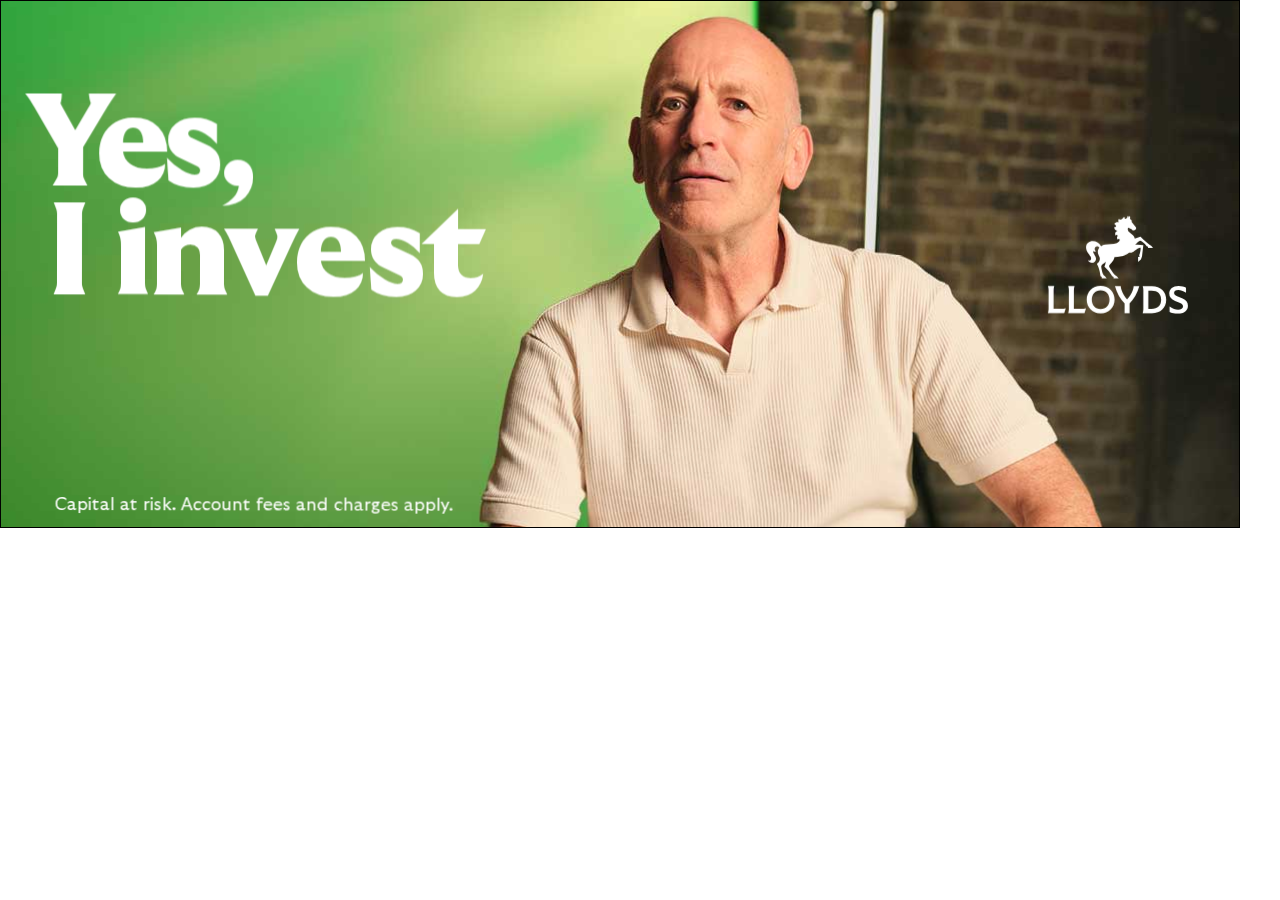
<file: Russel/1240X528/index.html>
<!DOCTYPE html>
<html lang="en">

<head>
  <meta http-equiv="Content-Type" content="text/html; charset=utf-8" />

  <meta name="viewport" content="width=device-width, initial-scale=1.0" />

  <meta http-equiv="X-UA-Compatible" content="IE=edge,chrome=1" />

  <meta name="ad.size" content="width=1240,height=528" />

  <link rel="stylesheet" type="text/css" href="styles.css" />

  <script type="text/javascript" src="https://cdnjs.cloudflare.com/ajax/libs/gsap/3.11.5/gsap.min.js"></script>

  <script type="text/javascript" src="main.js"></script>

  <script language="javascript">
    var clickTag = "https://www.lloydsbank.com/";
  </script>

  <title></title>
</head>

<body onload="init();">
  <div id="main_container">
    <!--start main_container-->
    <div id="main_content">
      <!--start main_content-->
      <!-- <img src="images/frame2.jpg" style="height: 528px; width: 1240px; position: absolute; top: 0px; left: 0px; z-index: 11; opacity: .5;" alt=""> -->

      <img src="images/background.jpg" id="cover" class="canvasImage" alt="">

      <img src="images/logo.svg" id="logo" class="logo" alt="">

      <div id="copy1" class="copy copy1">
        <div>
          <span id="lineone" class="hidden">Yes,</span><br>
        </div>
        <div>
          <span id="linetwo" class="hidden">I invest</span>
        </div>
      </div>

      <div id="copy2" class="copy copy2 hidden">
        <div>
          <span class="hidden">I take it more seriously now</span>
        </div>
        <div>
          <span class="hidden">Russell, age 55</span>
        </div>
      </div>

      <div id="green"></div>
      <div id="copy3" class="copy copy3 hidden">Ready for your <br> next move?</div>

      <div id="copy4" class="copy4 hidden">
        <span>Get flat-rate account fees no matter the size of<br>
          your investments and manage them all in the app.</span>
      </div>

      <img src="images/horse_static.svg" class="horse_static hidden" id="horse" alt="">
      <img src="images/logo_text.svg" id="logo_text" class="logo_text hidden" alt="">
      <!-- <img src="images/horse_gif.gif" class="horse_gif hidden" id="horse_gif" alt=""> -->

      <div id="legal" class="legal">Capital at risk. Account fees and charges apply.</div>

      <div id="cta" class="cta hidden">Invest now</div>
      <!--end main_content-->
    </div>
  </div>
  <div id="default_exit" class="btn"></div>
  <!--end main_container-->
  <script>
    var clickArea = document.getElementById("default_exit");
    clickArea.onclick = function () {
      window.open(clickTag);
    };
  </script>
</body>

</html>
</file>
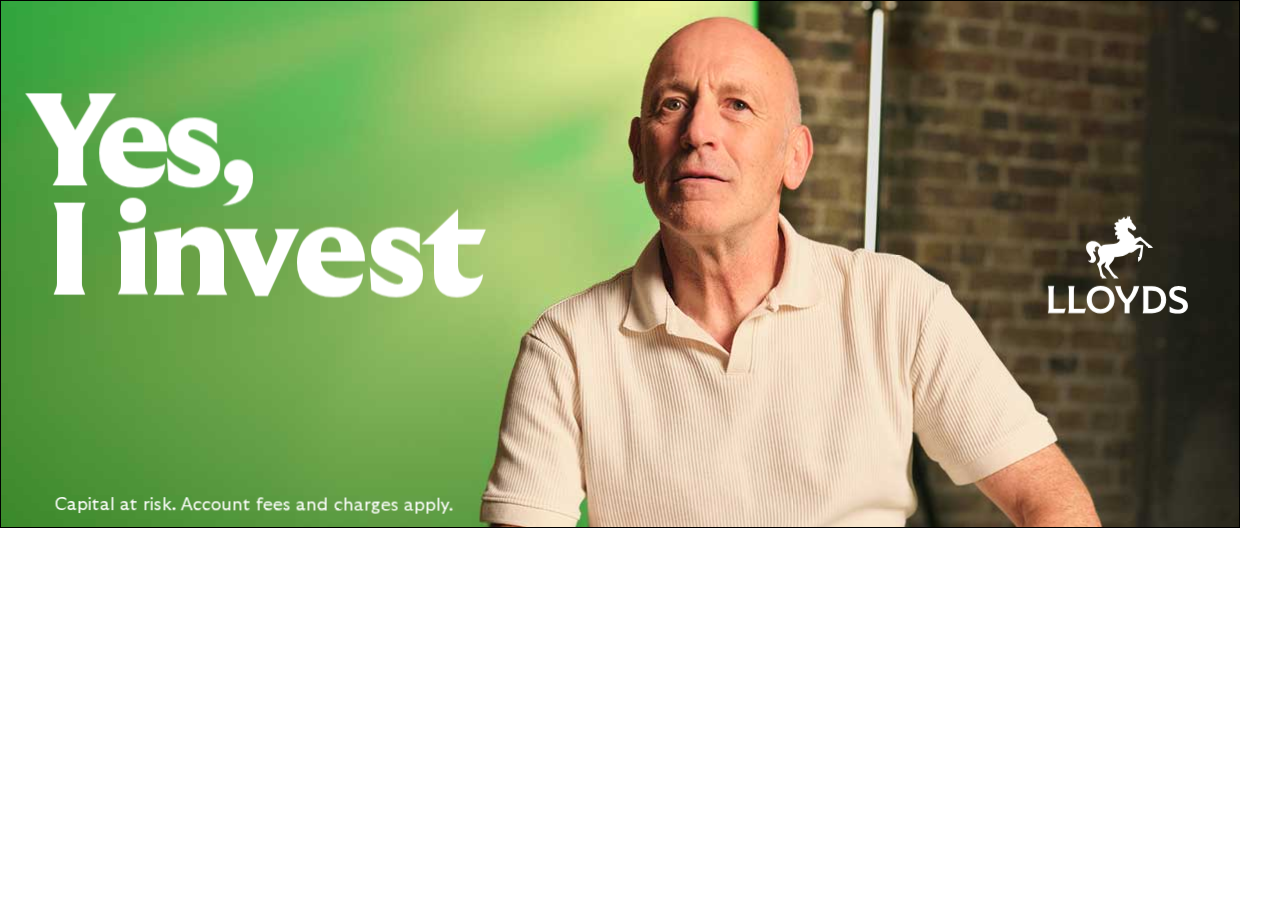
<file: Russel/1240x528/index.html>
<!DOCTYPE html>
<html lang="en">

<head>
  <meta http-equiv="Content-Type" content="text/html; charset=utf-8" />

  <meta name="viewport" content="width=device-width, initial-scale=1.0" />

  <meta http-equiv="X-UA-Compatible" content="IE=edge,chrome=1" />

  <meta name="ad.size" content="width=1240,height=528" />

  <link rel="stylesheet" type="text/css" href="styles.css" />

  <script type="text/javascript" src="https://cdnjs.cloudflare.com/ajax/libs/gsap/3.11.5/gsap.min.js"></script>

  <script type="text/javascript" src="main.js"></script>

  <script language="javascript">
    var clickTag = "https://www.lloydsbank.com/";
  </script>

  <title></title>
</head>

<body onload="init();">
  <div id="main_container">
    <!--start main_container-->
    <div id="main_content">
      <!--start main_content-->
      <!-- <img src="images/frame2.jpg" style="height: 528px; width: 1240px; position: absolute; top: 0px; left: 0px; z-index: 11; opacity: .5;" alt=""> -->

      <img src="images/background.jpg" id="cover" class="canvasImage" alt="">

      <img src="images/logo.svg" id="logo" class="logo" alt="">

      <div id="copy1" class="copy copy1">
        <div>
          <span id="lineone" class="hidden">Yes,</span><br>
        </div>
        <div>
          <span id="linetwo" class="hidden">I invest</span>
        </div>
      </div>

      <div id="copy2" class="copy copy2 hidden">
        <div>
          <span class="hidden">I take it more seriously now</span>
        </div>
        <div>
          <span class="hidden">Russell, age 55</span>
        </div>
      </div>

      <div id="green"></div>
      <div id="copy3" class="copy copy3 hidden">
        <span>Ready for your </span><br> 
        <span>next move?</span>
      </div>

      <div id="copy4" class="copy4 hidden">
        <span>Get flat-rate account fees, no matter the size of</span><br>
        <span>your investments and manage them all in the app.</span>
      </div>

      <img src="images/horse_static.svg" class="horse_static hidden" id="horse" alt="">
      <img src="images/logo_text.svg" id="logo_text" class="logo_text hidden" alt="">
      <!-- <img src="images/horse_gif.gif" class="horse_gif hidden" id="horse_gif" alt=""> -->

      <div id="legal" class="legal">Capital at risk. Account fees and charges apply.</div>

      <div id="cta" class="cta hidden">Invest now</div>
      <!--end main_content-->
    </div>
  </div>
  <div id="default_exit" class="btn"></div>
  <!--end main_container-->
  <script>
    var clickArea = document.getElementById("default_exit");
    clickArea.onclick = function () {
      window.open(clickTag);
    };
  </script>
</body>

</html>
</file>
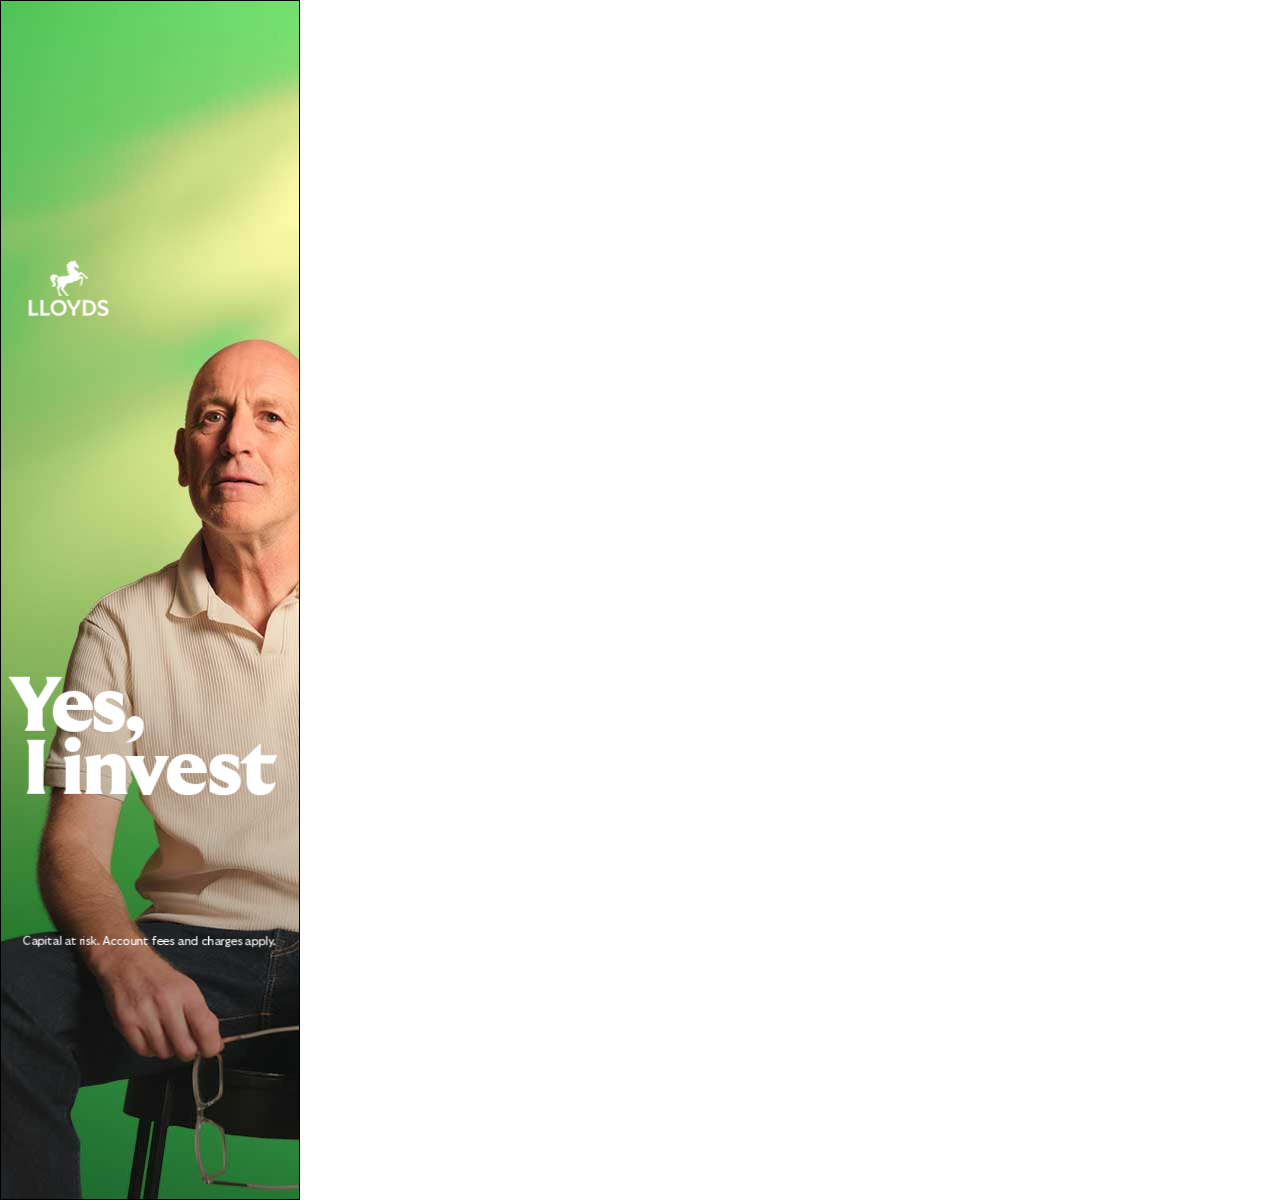
<file: Russel/300X1200/index.html>
<!DOCTYPE html>
<html lang="en">

<head>
  <meta http-equiv="Content-Type" content="text/html; charset=utf-8" />

  <meta name="viewport" content="width=device-width, initial-scale=1.0" />

  <meta http-equiv="X-UA-Compatible" content="IE=edge,chrome=1" />

  <meta name="ad.size" content="width=300,height=1200" />

  <link rel="stylesheet" type="text/css" href="styles.css" />

  <script type="text/javascript" src="https://cdnjs.cloudflare.com/ajax/libs/gsap/3.11.5/gsap.min.js"></script>

  <script type="text/javascript" src="main.js"></script>

  <script language="javascript">
    var clickTag = "https://www.lloydsbank.com/";
  </script>

  <title></title>
</head>

<body onload="init();">
  <div id="main_container">
    <!--start main_container-->
    <div id="main_content">
      <!--start main_content-->
      <!-- <img src="images/frame2.jpg" style="height: 1200px; width: 300px; position: absolute; top: 0px; left: 0px; z-index: 11; opacity: .5;" alt=""> -->

      <img src="images/background.jpg" id="cover" class="canvasImage" alt="">

      <img src="images/logo.svg" id="logo" class="logo" alt="">

      <div id="copy1" class="copy copy1">
        <div>
          <span id="lineone" class="hidden">Yes,</span><br>
        </div>
        <div>
          <span id="linetwo" class="hidden">I invest</span>
        </div>
      </div>

      <div id="copy2" class="copy copy2 hidden">
        <div>
          <span class="hidden">I take it more seriously now</span>
        </div>
        <div>
          <span class="hidden">Russell, age 55</span>
        </div>
      </div>

      <div id="green"></div>
      <div id="copy3" class="copy copy3 hidden">Ready  <br>for your <br>next <br>move?</div>

      <div id="copy4" class="copy4 hidden">
        <span>Get flat-rate account fees<br>no matter the size of your<br>
           investments and manage<br>them all in the app.</span>
      </div>

      <img src="images/horse_static.svg" class="horse_static hidden" id="horse" alt="">
      <img src="images/logo_text.svg" id="logo_text" class="logo_text hidden" alt="">
      <!-- <img src="images/horse_gif.gif" class="horse_gif hidden" id="horse_gif" alt=""> -->

      <div id="legal" class="legal">Capital at risk. Account fees and charges apply.</div>

      <div id="cta" class="cta hidden">Invest now</div>
      <!--end main_content-->
    </div>
  </div>
  <div id="default_exit" class="btn"></div>
  <!--end main_container-->
  <script>
    var clickArea = document.getElementById("default_exit");
    clickArea.onclick = function () {
      window.open(clickTag);
    };
  </script>
</body>

</html>
</file>
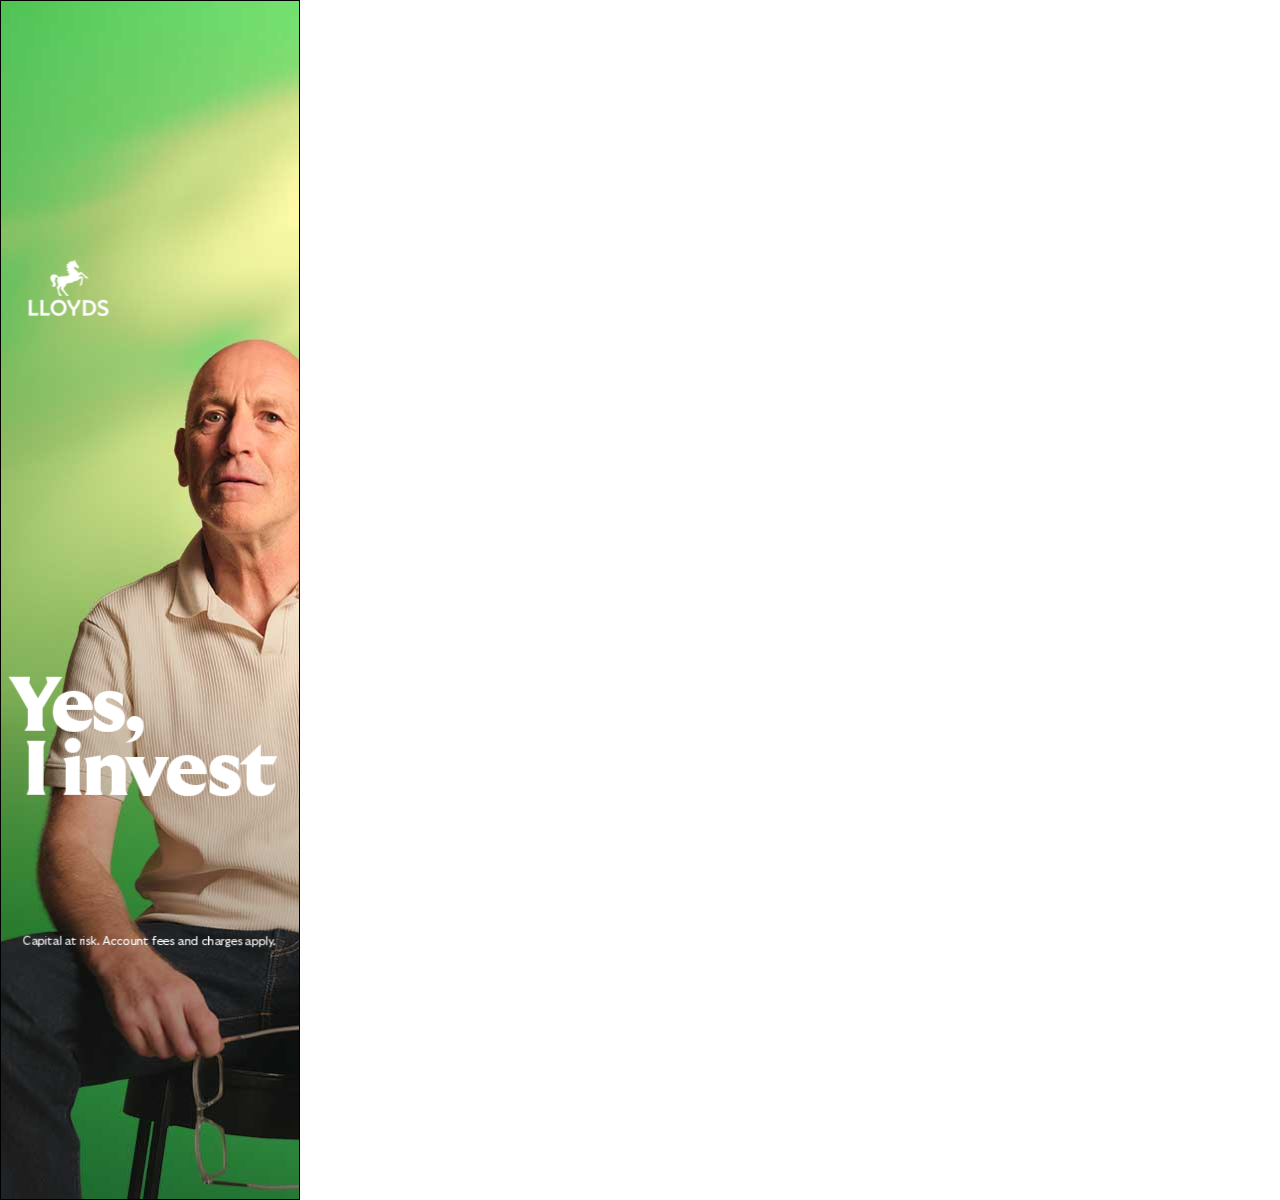
<file: Russel/300x1200/index.html>
<!DOCTYPE html>
<html lang="en">

<head>
  <meta http-equiv="Content-Type" content="text/html; charset=utf-8" />

  <meta name="viewport" content="width=device-width, initial-scale=1.0" />

  <meta http-equiv="X-UA-Compatible" content="IE=edge,chrome=1" />

  <meta name="ad.size" content="width=300,height=1200" />

  <link rel="stylesheet" type="text/css" href="styles.css" />

  <script type="text/javascript" src="https://cdnjs.cloudflare.com/ajax/libs/gsap/3.11.5/gsap.min.js"></script>

  <script type="text/javascript" src="main.js"></script>

  <script language="javascript">
    var clickTag = "https://www.lloydsbank.com/";
  </script>

  <title></title>
</head>

<body onload="init();">
  <div id="main_container">
    <!--start main_container-->
    <div id="main_content">
      <!--start main_content-->
      <!-- <img src="images/frame2.jpg" style="height: 1200px; width: 300px; position: absolute; top: 0px; left: 0px; z-index: 11; opacity: .5;" alt=""> -->

      <img src="images/background.jpg" id="cover" class="canvasImage" alt="">

      <img src="images/logo.svg" id="logo" class="logo" alt="">

      <div id="copy1" class="copy copy1">
        <div>
          <span id="lineone" class="hidden">Yes,</span><br>
        </div>
        <div>
          <span id="linetwo" class="hidden">I invest</span>
        </div>
      </div>

      <div id="copy2" class="copy copy2 hidden">
        <div>
          <span class="hidden">I take it more seriously now</span>
        </div>
        <div>
          <span class="hidden">Russell, age 55</span>
        </div>
      </div>

      <div id="green"></div>
      <div id="copy3" class="copy copy3 hidden">
        <span>Ready</span><br>
        <span>for your</span><br>
        <span>next</span><br>
        <span>move?</span>
      </div>

      <div id="copy4" class="copy4 hidden">
        <span>Get flat-rate account fees,</span><br>
        <span>no matter the size of your</span><br>
        <span>investments and manage</span><br>
        <span>them all in the app.</span>
      </div>

      <img src="images/horse_static.svg" class="horse_static hidden" id="horse" alt="">
      <img src="images/logo_text.svg" id="logo_text" class="logo_text hidden" alt="">
      <!-- <img src="images/horse_gif.gif" class="horse_gif hidden" id="horse_gif" alt=""> -->

      <div id="legal" class="legal">Capital at risk. Account fees and charges apply.</div>

      <div id="cta" class="cta hidden">Invest now</div>
      <!--end main_content-->
    </div>
  </div>
  <div id="default_exit" class="btn"></div>
  <!--end main_container-->
  <script>
    var clickArea = document.getElementById("default_exit");
    clickArea.onclick = function () {
      window.open(clickTag);
    };
  </script>
</body>

</html>
</file>
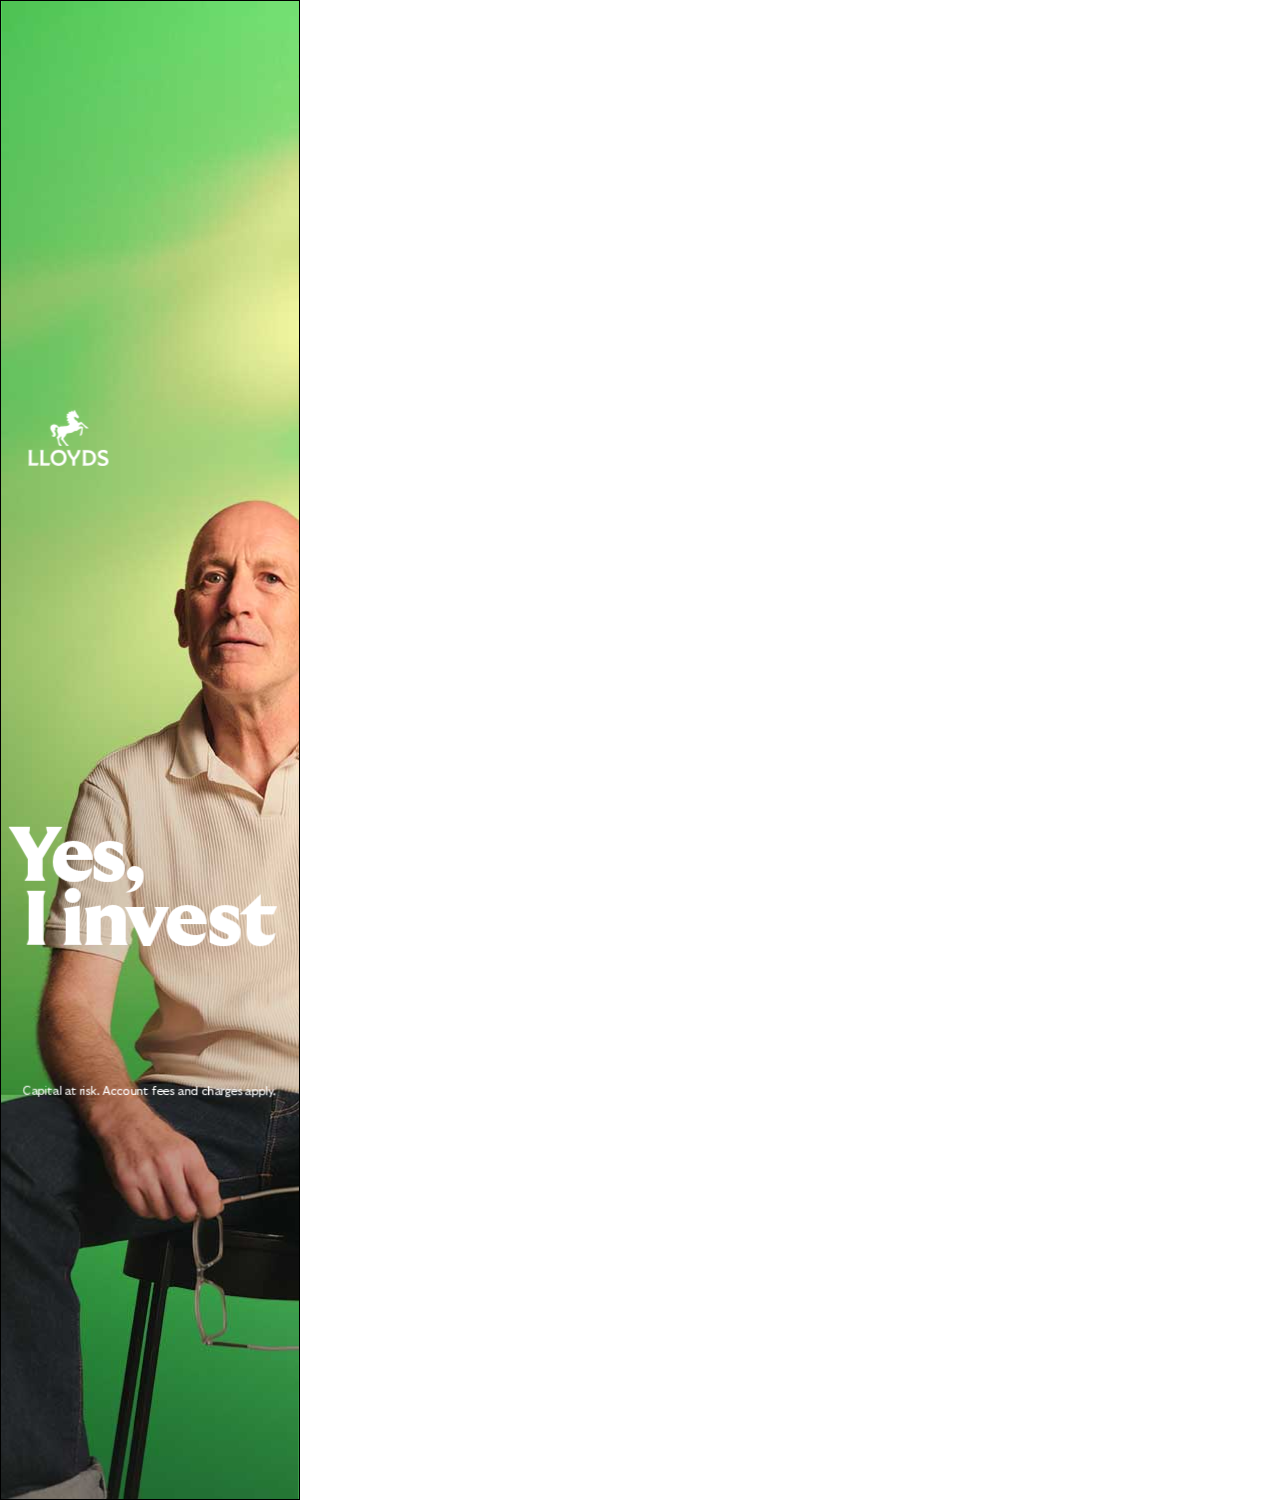
<file: Russel/300X1500/index.html>
<!DOCTYPE html>
<html lang="en">

<head>
  <meta http-equiv="Content-Type" content="text/html; charset=utf-8" />

  <meta name="viewport" content="width=device-width, initial-scale=1.0" />

  <meta http-equiv="X-UA-Compatible" content="IE=edge,chrome=1" />

  <meta name="ad.size" content="width=300,height=1500" />

  <link rel="stylesheet" type="text/css" href="styles.css" />

  <script type="text/javascript" src="https://cdnjs.cloudflare.com/ajax/libs/gsap/3.11.5/gsap.min.js"></script>

  <script type="text/javascript" src="main.js"></script>

  <script language="javascript">
    var clickTag = "https://www.lloydsbank.com/";
  </script>

  <title></title>
</head>

<body onload="init();">
  <div id="main_container">
    <!--start main_container-->
    <div id="main_content">
      <!--start main_content-->
      <!-- <img src="images/frame2.jpg" style="height: 1500px; width: 300px; position: absolute; top: 0px; left: 0px; z-index: 11; opacity: .5;" alt=""> -->

      <img src="images/background.jpg" id="cover" class="canvasImage" alt="">

      <img src="images/logo.svg" id="logo" class="logo" alt="">

      <div id="copy1" class="copy copy1">
        <div>
          <span id="lineone" class="hidden">Yes,</span><br>
        </div>
        <div>
          <span id="linetwo" class="hidden">I invest</span>
        </div>
      </div>

      <div id="copy2" class="copy copy2 hidden">
        <div>
          <span class="hidden">I take it more seriously now</span>
        </div>
        <div>
          <span class="hidden">Russell, age 55</span>
        </div>
      </div>

      <div id="green"></div>
      <div id="copy3" class="copy copy3 hidden">Ready  <br>for your <br>next <br>move?</div>

      <div id="copy4" class="copy4 hidden">
        <span>Get flat-rate account fees<br>no matter the size of your<br>
           investments and manage<br>them all in the app.</span>
      </div>

      <img src="images/horse_static.svg" class="horse_static hidden" id="horse" alt="">
      <img src="images/logo_text.svg" id="logo_text" class="logo_text hidden" alt="">
      <!-- <img src="images/horse_gif.gif" class="horse_gif hidden" id="horse_gif" alt=""> -->

      <div id="legal" class="legal">Capital at risk. Account fees and charges apply.</div>

      <div id="cta" class="cta hidden">Invest now</div>
      <!--end main_content-->
    </div>
  </div>
  <div id="default_exit" class="btn"></div>
  <!--end main_container-->
  <script>
    var clickArea = document.getElementById("default_exit");
    clickArea.onclick = function () {
      window.open(clickTag);
    };
  </script>
</body>

</html>
</file>
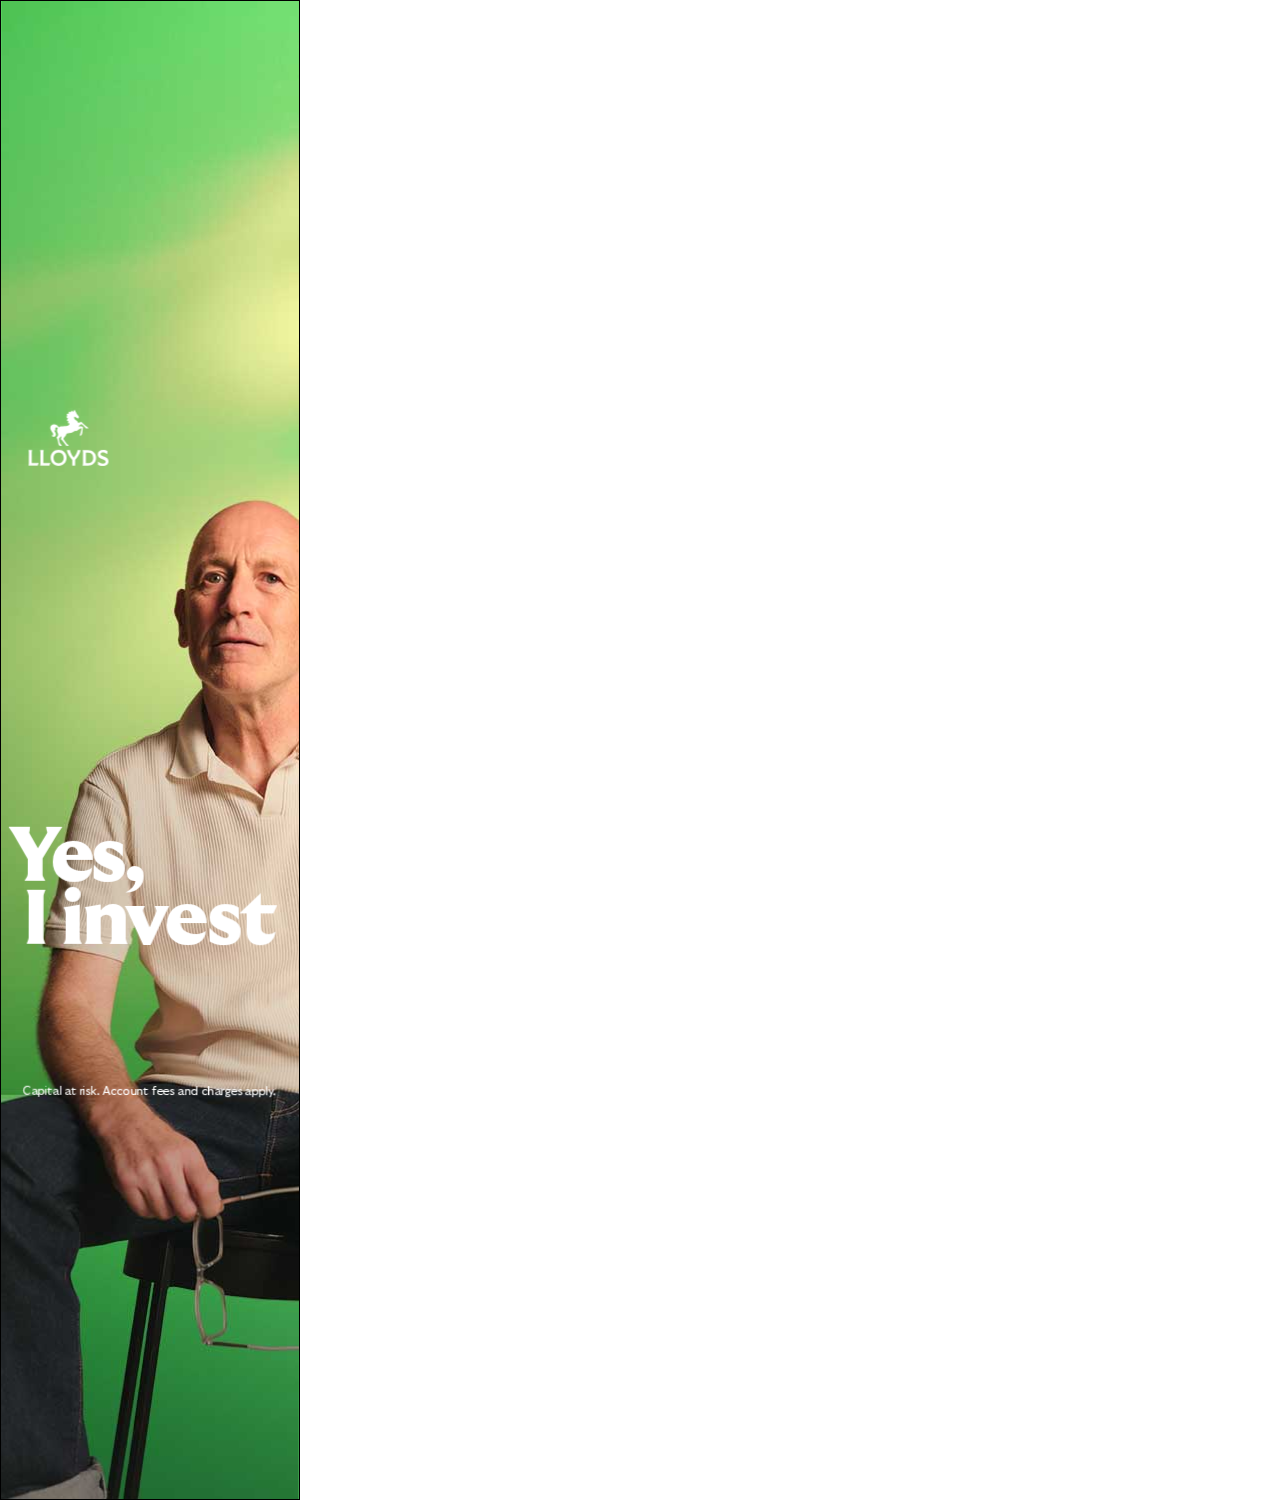
<file: Russel/300x1500/index.html>
<!DOCTYPE html>
<html lang="en">

<head>
  <meta http-equiv="Content-Type" content="text/html; charset=utf-8" />

  <meta name="viewport" content="width=device-width, initial-scale=1.0" />

  <meta http-equiv="X-UA-Compatible" content="IE=edge,chrome=1" />

  <meta name="ad.size" content="width=300,height=1500" />

  <link rel="stylesheet" type="text/css" href="styles.css" />

  <script type="text/javascript" src="https://cdnjs.cloudflare.com/ajax/libs/gsap/3.11.5/gsap.min.js"></script>

  <script type="text/javascript" src="main.js"></script>

  <script language="javascript">
    var clickTag = "https://www.lloydsbank.com/";
  </script>

  <title></title>
</head>

<body onload="init();">
  <div id="main_container">
    <!--start main_container-->
    <div id="main_content">
      <!--start main_content-->
      <!-- <img src="images/frame2.jpg" style="height: 1500px; width: 300px; position: absolute; top: 0px; left: 0px; z-index: 11; opacity: .5;" alt=""> -->

      <img src="images/background.jpg" id="cover" class="canvasImage" alt="">

      <img src="images/logo.svg" id="logo" class="logo" alt="">

      <div id="copy1" class="copy copy1">
        <div>
          <span id="lineone" class="hidden">Yes,</span><br>
        </div>
        <div>
          <span id="linetwo" class="hidden">I invest</span>
        </div>
      </div>

      <div id="copy2" class="copy copy2 hidden">
        <div>
          <span class="hidden">I take it more seriously now</span>
        </div>
        <div>
          <span class="hidden">Russell, age 55</span>
        </div>
      </div>

      <div id="green"></div>

      <div id="copy3" class="copy copy3 hidden">
        <span>Ready</span><br>
        <span>for your</span><br>
        <span>next</span><br>
        <span>move?</span>
      </div>

      <div id="copy4" class="copy4 hidden">
        <span>Get flat-rate account fees,</span><br>
        <span>no matter the size of your</span><br>
        <span>investments and manage</span><br>
        <span>them all in the app.</span>
      </div>

      <img src="images/horse_static.svg" class="horse_static hidden" id="horse" alt="">
      <img src="images/logo_text.svg" id="logo_text" class="logo_text hidden" alt="">
      <!-- <img src="images/horse_gif.gif" class="horse_gif hidden" id="horse_gif" alt=""> -->

      <div id="legal" class="legal">Capital at risk. Account fees and charges apply.</div>

      <div id="cta" class="cta hidden">Invest now</div>
      <!--end main_content-->
    </div>
  </div>
  <div id="default_exit" class="btn"></div>
  <!--end main_container-->
  <script>
    var clickArea = document.getElementById("default_exit");
    clickArea.onclick = function () {
      window.open(clickTag);
    };
  </script>
</body>

</html>
</file>
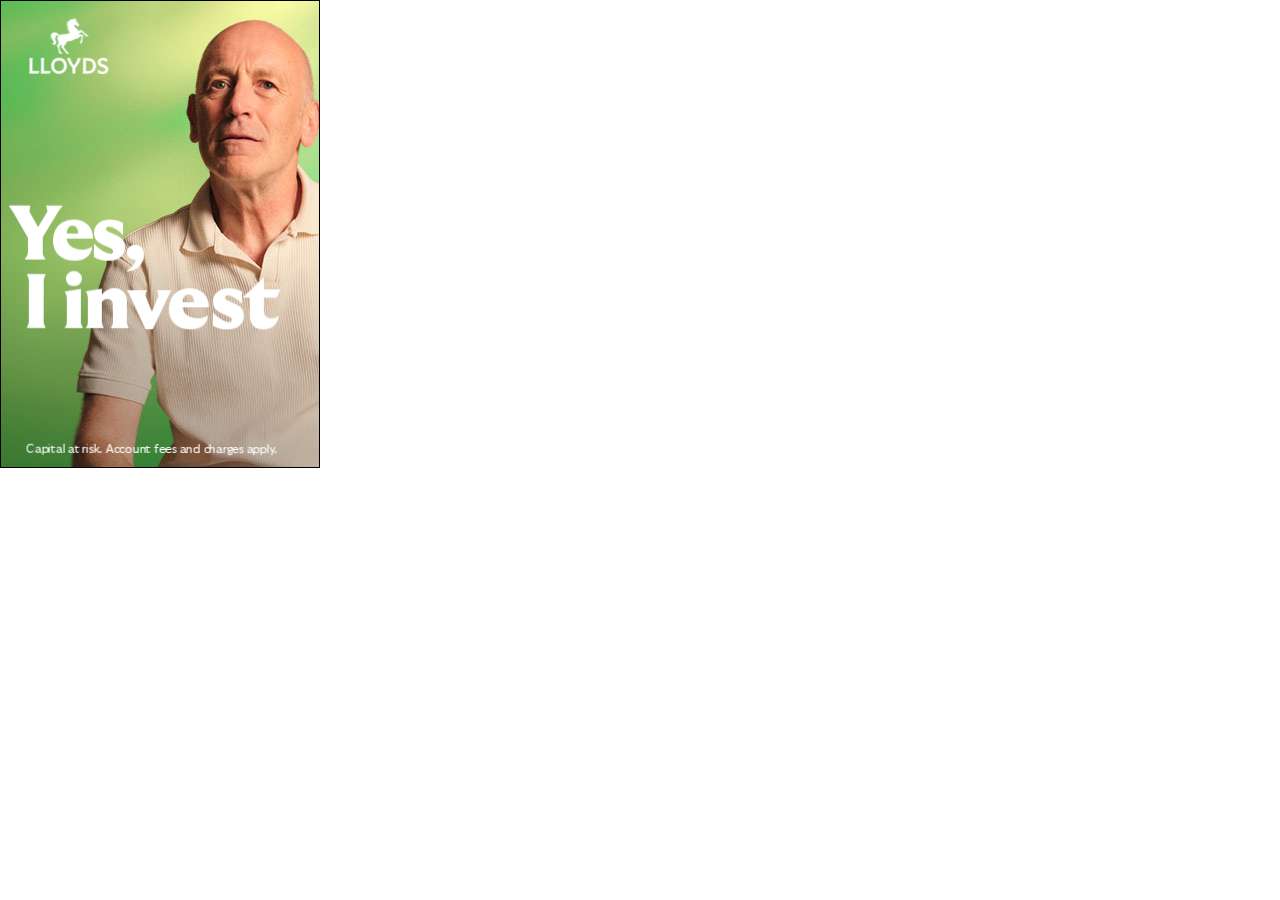
<file: Russel/320X468/index.html>
<!DOCTYPE html>
<html lang="en">

<head>
  <meta http-equiv="Content-Type" content="text/html; charset=utf-8" />

  <meta name="viewport" content="width=device-width, initial-scale=1.0" />

  <meta http-equiv="X-UA-Compatible" content="IE=edge,chrome=1" />

  <meta name="ad.size" content="width=320,height=468" />

  <link rel="stylesheet" type="text/css" href="styles.css" />

  <script type="text/javascript" src="https://cdnjs.cloudflare.com/ajax/libs/gsap/3.11.5/gsap.min.js"></script>

  <script type="text/javascript" src="main.js"></script>

  <script language="javascript">
    var clickTag = "https://www.lloydsbank.com/";
  </script>

  <title></title>
</head>

<body onload="init();">
  <div id="main_container">
    <!--start main_container-->
    <div id="main_content">
      <!--start main_content-->
      <!-- <img src="images/frame2.jpg" style="height: 468px; width: 320px; position: absolute; top: 0px; left: 0px; z-index: 11; opacity: .5;" alt=""> -->

      <img src="images/background.jpg" id="cover" class="canvasImage" alt="">

      <img src="images/logo.svg" id="logo" class="logo" alt="">

      <div id="copy1" class="copy copy1">
        <div>
          <span id="lineone" class="hidden">Yes,</span><br>
        </div>
        <div>
          <span id="linetwo" class="hidden">I invest</span>
        </div>
      </div>

      <div id="copy2" class="copy copy2 hidden">
        <div>
          <span class="hidden">I take it more seriously now</span>
        </div>
        <div>
          <span class="hidden">Russell, age 55</span>
        </div>
      </div>

      <div id="green"></div>
      <div id="copy3" class="copy copy3 hidden">Ready for <br>your next <br>move?</div>

      <div id="copy4" class="copy4 hidden">
        <span>Get flat-rate account fees<br>no matter the size of your<br>
           investments and manage<br>them all in the app.</span>
      </div>

      <img src="images/horse_static.svg" class="horse_static hidden" id="horse" alt="">
      <img src="images/logo_text.svg" id="logo_text" class="logo_text hidden" alt="">
      <!-- <img src="images/horse_gif.gif" class="horse_gif hidden" id="horse_gif" alt=""> -->

      <div id="legal" class="legal">Capital at risk. Account fees and charges apply.</div>

      <div id="cta" class="cta hidden">Invest now</div>
      <!--end main_content-->
    </div>
  </div>
  <div id="default_exit" class="btn"></div>
  <!--end main_container-->
  <script>
    var clickArea = document.getElementById("default_exit");
    clickArea.onclick = function () {
      window.open(clickTag);
    };
  </script>
</body>

</html>
</file>
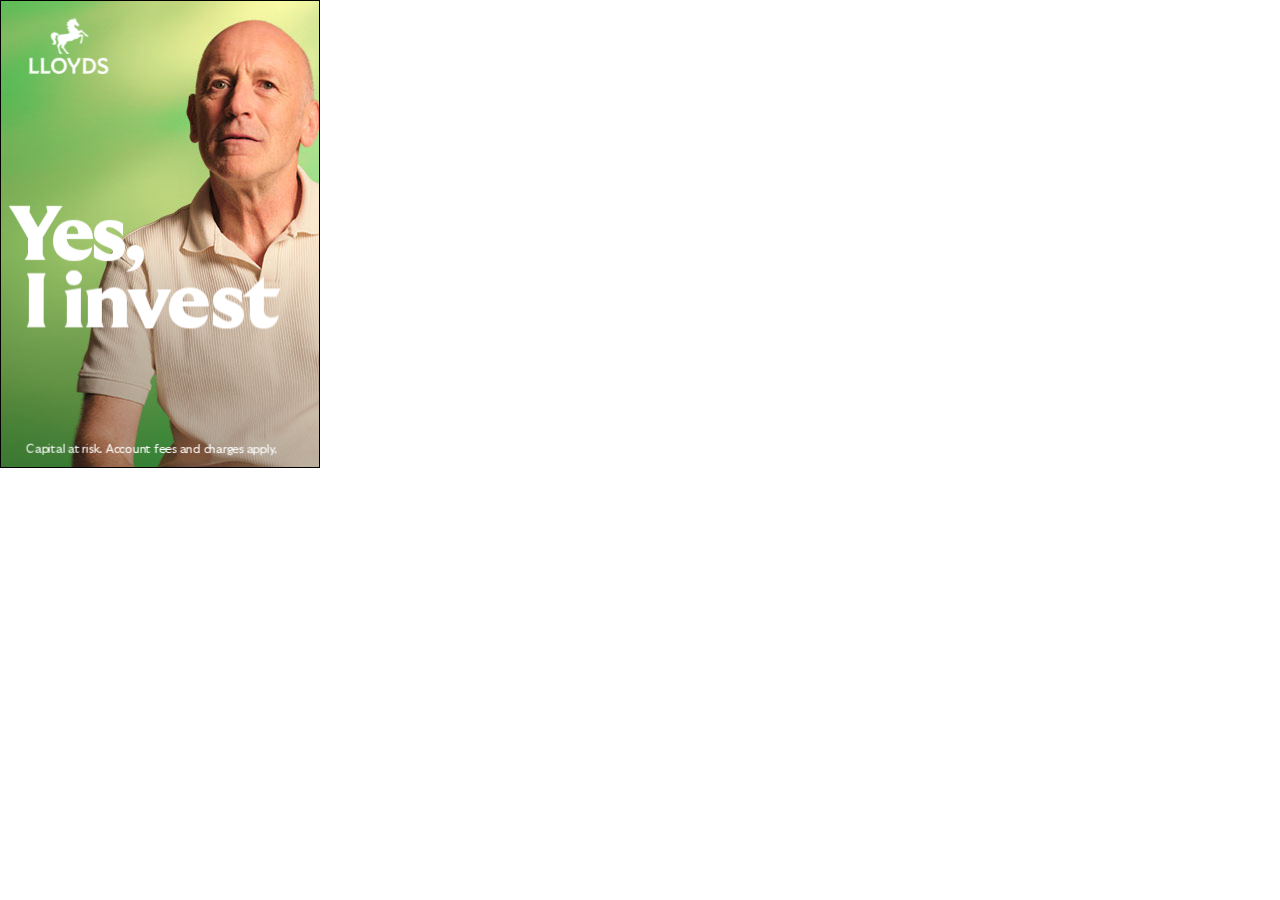
<file: Russel/320x468/index.html>
<!DOCTYPE html>
<html lang="en">

<head>
  <meta http-equiv="Content-Type" content="text/html; charset=utf-8" />

  <meta name="viewport" content="width=device-width, initial-scale=1.0" />

  <meta http-equiv="X-UA-Compatible" content="IE=edge,chrome=1" />

  <meta name="ad.size" content="width=320,height=468" />

  <link rel="stylesheet" type="text/css" href="styles.css" />

  <script type="text/javascript" src="https://cdnjs.cloudflare.com/ajax/libs/gsap/3.11.5/gsap.min.js"></script>

  <script type="text/javascript" src="main.js"></script>

  <script language="javascript">
    var clickTag = "https://www.lloydsbank.com/";
  </script>

  <title></title>
</head>

<body onload="init();">
  <div id="main_container">
    <!--start main_container-->
    <div id="main_content">
      <!--start main_content-->
      <!-- <img src="images/frame2.jpg" style="height: 468px; width: 320px; position: absolute; top: 0px; left: 0px; z-index: 11; opacity: .5;" alt=""> -->

      <img src="images/background.jpg" id="cover" class="canvasImage" alt="">

      <img src="images/logo.svg" id="logo" class="logo" alt="">

      <div id="copy1" class="copy copy1">
        <div>
          <span id="lineone" class="hidden">Yes,</span><br>
        </div>
        <div>
          <span id="linetwo" class="hidden">I invest</span>
        </div>
      </div>

      <div id="copy2" class="copy copy2 hidden">
        <div>
          <span class="hidden">I take it more seriously now</span>
        </div>
        <div>
          <span class="hidden">Russell, age 55</span>
        </div>
      </div>

      <div id="green"></div>

      <div id="copy3" class="copy copy3 hidden">
        <span>Ready for </span><br>
        <span>your next</span><br>
        <span>move?</span>
      </div>

      <div id="copy4" class="copy4 hidden">
        <span>Get flat-rate account fees,</span><br>
        <span>no matter the size of your</span><br>
        <span>investments and manage</span><br>
        <span>them all in the app.</span>
      </div>

      <img src="images/horse_static.svg" class="horse_static hidden" id="horse" alt="">
      <img src="images/logo_text.svg" id="logo_text" class="logo_text hidden" alt="">
      <!-- <img src="images/horse_gif.gif" class="horse_gif hidden" id="horse_gif" alt=""> -->

      <div id="legal" class="legal">Capital at risk. Account fees and charges apply.</div>

      <div id="cta" class="cta hidden">Invest now</div>
      <!--end main_content-->
    </div>
  </div>
  <div id="default_exit" class="btn"></div>
  <!--end main_container-->
  <script>
    var clickArea = document.getElementById("default_exit");
    clickArea.onclick = function () {
      window.open(clickTag);
    };
  </script>
</body>

</html>
</file>
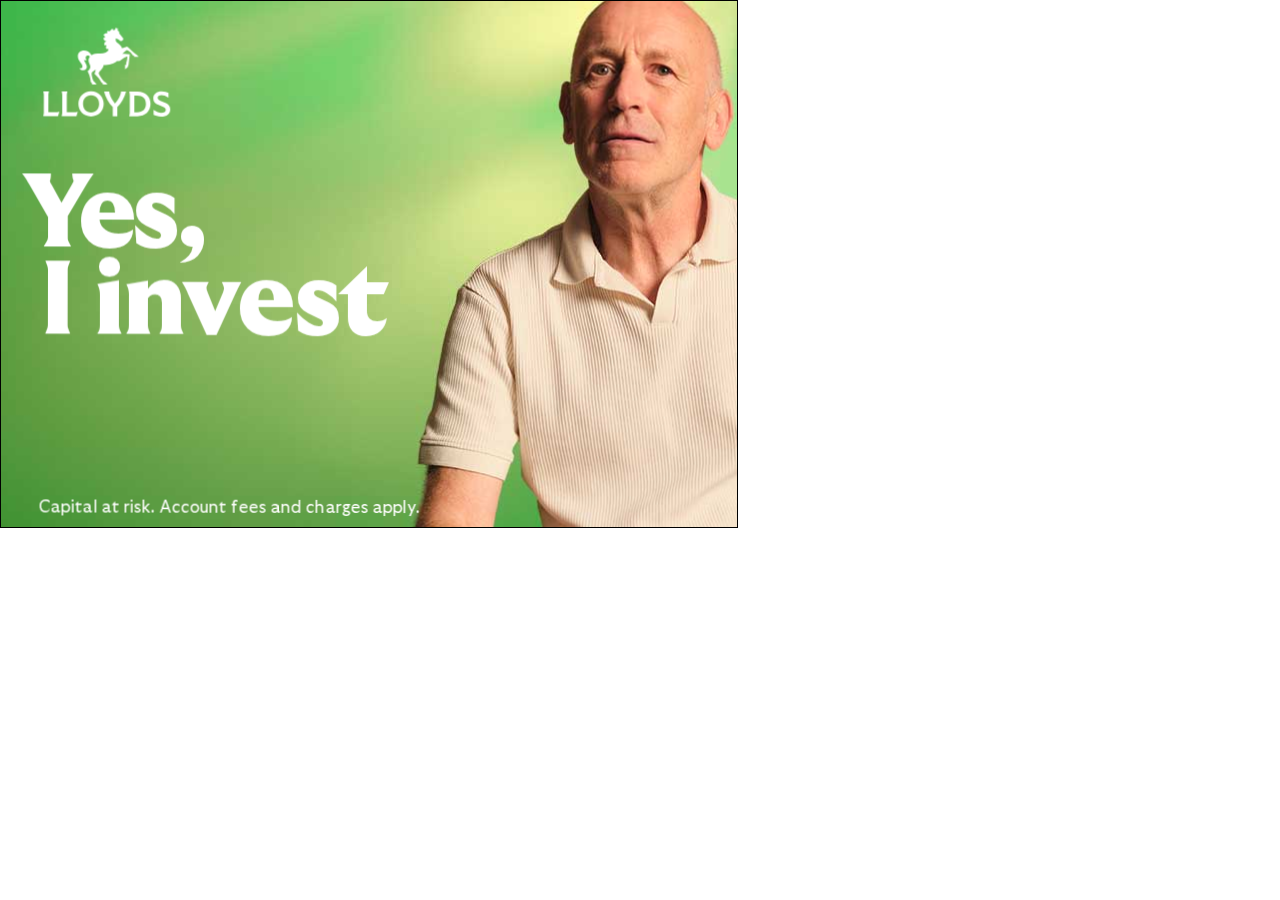
<file: Russel/738X528/index.html>
<!DOCTYPE html>
<html lang="en">

<head>
  <meta http-equiv="Content-Type" content="text/html; charset=utf-8" />

  <meta name="viewport" content="width=device-width, initial-scale=1.0" />

  <meta http-equiv="X-UA-Compatible" content="IE=edge,chrome=1" />

  <meta name="ad.size" content="width=738,height=528" />

  <link rel="stylesheet" type="text/css" href="styles.css" />

  <script type="text/javascript" src="https://cdnjs.cloudflare.com/ajax/libs/gsap/3.11.5/gsap.min.js"></script>

  <script type="text/javascript" src="main.js"></script>

  <script language="javascript">
    var clickTag = "https://www.lloydsbank.com/";
  </script>

  <title></title>
</head>

<body onload="init();">
  <div id="main_container">
    <!--start main_container-->
    <div id="main_content">
      <!--start main_content-->
      <!-- <img src="images/frame2.jpg" style="height: 528px; width: 738px; position: absolute; top: 0px; left: 0px; z-index: 11; opacity: .5;" alt=""> -->

      <img src="images/background.jpg" id="cover" class="canvasImage" alt="">

      <img src="images/logo.svg" id="logo" class="logo" alt="">

      <div id="copy1" class="copy copy1">
        <div>
          <span id="lineone" class="hidden">Yes,</span><br>
        </div>
        <div>
          <span id="linetwo" class="hidden">I invest</span>
        </div>
      </div>

      <div id="copy2" class="copy copy2 hidden">
        <div>
          <span class="hidden">I take it more seriously now</span>
        </div>
        <div>
          <span class="hidden">Russell, age 55</span>
        </div>
      </div>

      <div id="green"></div>
      <div id="copy3" class="copy copy3 hidden">Ready for your <br> next move?</div>

      <div id="copy4" class="copy4 hidden">
        <span>Get flat-rate account fees no matter the size of<br>
          your investments and manage them all in the app.</span>
      </div>

      <img src="images/horse_static.svg" class="horse_static hidden" id="horse" alt="">
      <img src="images/logo_text.svg" id="logo_text" class="logo_text hidden" alt="">
      <!-- <img src="images/horse_gif.gif" class="horse_gif hidden" id="horse_gif" alt=""> -->

      <div id="legal" class="legal">Capital at risk. Account fees and charges apply.</div>

      <div id="cta" class="cta hidden">Invest now</div>
      <!--end main_content-->
    </div>
  </div>
  <div id="default_exit" class="btn"></div>
  <!--end main_container-->
  <script>
    var clickArea = document.getElementById("default_exit");
    clickArea.onclick = function () {
      window.open(clickTag);
    };
  </script>
</body>

</html>
</file>
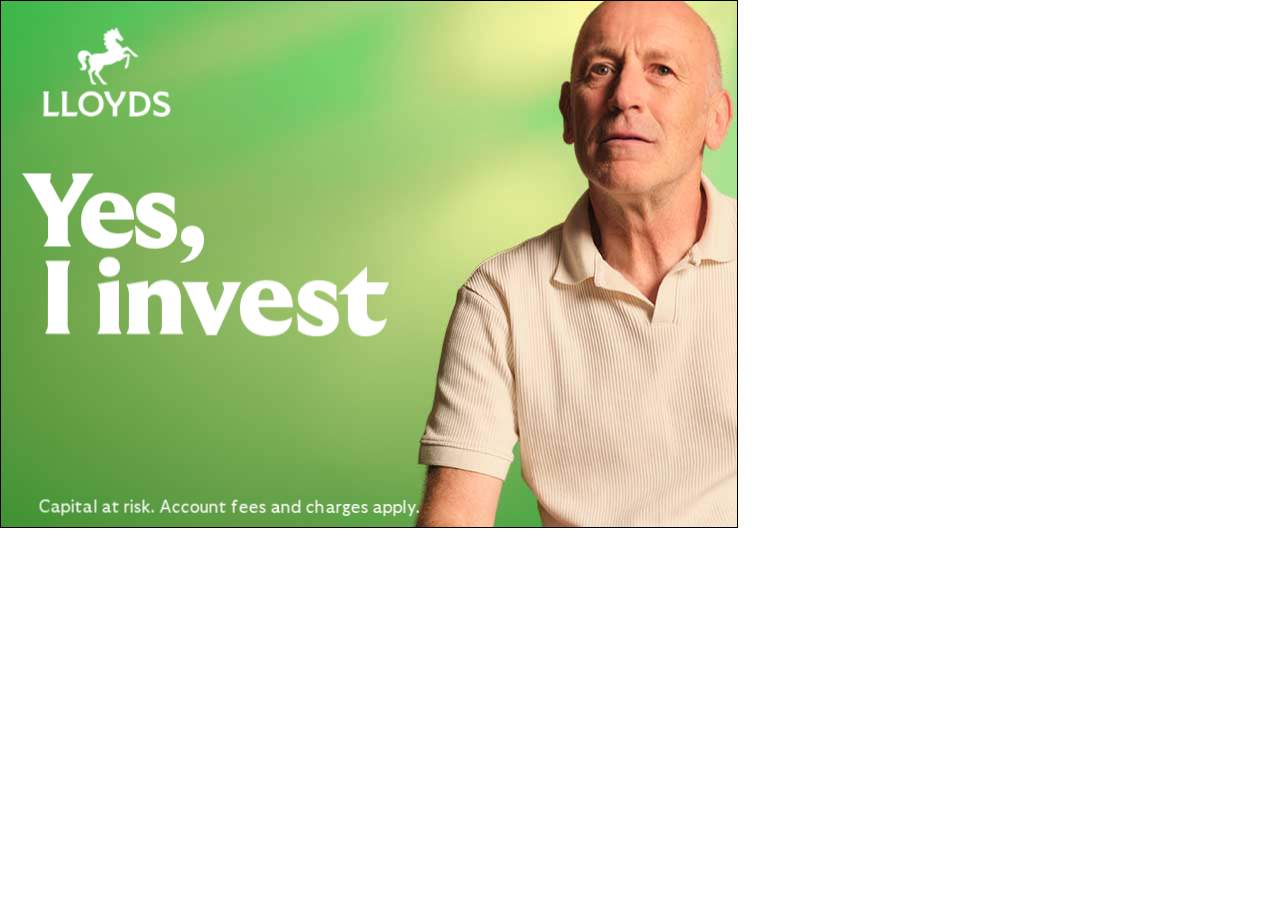
<file: Russel/738x528/index.html>
<!DOCTYPE html>
<html lang="en">

<head>
  <meta http-equiv="Content-Type" content="text/html; charset=utf-8" />

  <meta name="viewport" content="width=device-width, initial-scale=1.0" />

  <meta http-equiv="X-UA-Compatible" content="IE=edge,chrome=1" />

  <meta name="ad.size" content="width=738,height=528" />

  <link rel="stylesheet" type="text/css" href="styles.css" />

  <script type="text/javascript" src="https://cdnjs.cloudflare.com/ajax/libs/gsap/3.11.5/gsap.min.js"></script>

  <script type="text/javascript" src="main.js"></script>

  <script language="javascript">
    var clickTag = "https://www.lloydsbank.com/";
  </script>

  <title></title>
</head>

<body onload="init();">
  <div id="main_container">
    <!--start main_container-->
    <div id="main_content">
      <!--start main_content-->
      <!-- <img src="images/frame2.jpg" style="height: 528px; width: 738px; position: absolute; top: 0px; left: 0px; z-index: 11; opacity: .5;" alt=""> -->

      <img src="images/background.jpg" id="cover" class="canvasImage" alt="">

      <img src="images/logo.svg" id="logo" class="logo" alt="">

      <div id="copy1" class="copy copy1">
        <div>
          <span id="lineone" class="hidden">Yes,</span><br>
        </div>
        <div>
          <span id="linetwo" class="hidden">I invest</span>
        </div>
      </div>

      <div id="copy2" class="copy copy2 hidden">
        <div>
          <span class="hidden">I take it more seriously now</span>
        </div>
        <div>
          <span class="hidden">Russell, age 55</span>
        </div>
      </div>

      <div id="green"></div>
      
      <div id="copy3" class="copy copy3 hidden">
        <span>Ready for your </span><br> 
        <span>next move?</span>
      </div>

      <div id="copy4" class="copy4 hidden">
        <span>Get flat-rate account fees, no matter the size of</span><br>
        <span>your investments and manage them all in the app.</span>
      </div>

      <img src="images/horse_static.svg" class="horse_static hidden" id="horse" alt="">
      <img src="images/logo_text.svg" id="logo_text" class="logo_text hidden" alt="">
      <!-- <img src="images/horse_gif.gif" class="horse_gif hidden" id="horse_gif" alt=""> -->

      <div id="legal" class="legal">Capital at risk. Account fees and charges apply.</div>

      <div id="cta" class="cta hidden">Invest now</div>
      <!--end main_content-->
    </div>
  </div>
  <div id="default_exit" class="btn"></div>
  <!--end main_container-->
  <script>
    var clickArea = document.getElementById("default_exit");
    clickArea.onclick = function () {
      window.open(clickTag);
    };
  </script>
</body>

</html>
</file>
<file: Russel/1240X528/styles.css>
body,
body * {
  border: 0;
  outline: 0;
  padding: 0;
  margin: 0;
}

* {
  -webkit-box-sizing: border-box;
  -moz-box-sizing: border-box;
  box-sizing: border-box;
  -webkit-font-smoothing: antialiased;
  -moz-osx-font-smoothing: grayscale;
}

img {
  border: 0
}

button,
div,
img,
svg,
video {
  position: absolute;
}

sup {
  vertical-align: top;
}

#main_container {
  position: absolute;
  top: 0;
  left: 0;
  width: 1240px;
  height: 528px;
  background-color: #6cf479;
  border: 1px solid #000;
  overflow: hidden;
  -webkit-box-sizing: border-box;
  -moz-box-sizing: border-box;
  box-sizing: border-box;
  -webkit-font-smoothing: antialiased;
  -moz-osx-font-smoothing: grayscale;
  font-synthesis: none;
  text-rendering: optimizeLegibility;
}

#main_content {
  position: absolute;
  top: -1px;
  left: -1px;
  width: 1240px;
  height: 528px;
}

.retina {
  /*    for display on retina screens images created @2x actual dimensions then scaled back by 50%.
  images are scaled from top left, which effects css when wanting to use other alignment
  e.g. bottom:0; right:0; also requires transform-origin:bottom right;
  02/2016 webkit browsers:
  images including their containers must be block or inline-block.
  if css display:none or display:inline then transforms fail.
  */
  -webkit-transform: scale(0.5, 0.5);
  -moz-transform: scale(0.5, 0.5);
  -ms-transform: scale(0.5, 0.5);
  transform: scale(0.5, 0.5);
  -webkit-transform-origin: left top;
  -moz-transform-origin: left top;
  -ms-transform-origin: left top;
  transform-origin: left top;

  /* image-rendering: auto; */
  /*image-rendering: crisp-edges;*/
}

.hidden {
  visibility: hidden;
}

#default_exit {
  top: 0px;
  left: 0px;
  width: 1240px;
  height: 528px;
  z-index: 500;
}

.btn {
  position: absolute;
  top: 0px;
  left: 0px;
  cursor: pointer;
  background: url("[data-uri]");
  z-index: 200;
}

:focus {
  outline: 0;
}

::-moz-focus-inner {
  border: 0;
}

/* Custom Styles */

@font-face {
  font-family: "GTU-Black";
  src: url("./fonts/GTUltraMedianLloyds-Black.woff2");
}

@font-face {
  font-family: "GTU-Light";
  src: url("./fonts/GTUltraLloyds-Light.woff2");
}

@font-face {
  font-family: "GTU-Bold";
  src: url("./fonts/GTUltraLloyds-Bold.woff2");
}


/* Images Styles */

.canvasImage {
  width: 1240px;
  height: 528px;
}

.logo {
  width: 140px;
  right: 52px;
  top: 50%;
  transform: translateY(-50%);
}

.logo2 {
  width: 72px;
  top: 178px;
  left: 114px;
}

.copy {
  font-family: "GTU-Black";
  color: #fff;
}

.copy1 {
  font-size: 132px;
  top: 86px;
  left: 25px;
  letter-spacing: -9px;
  position: absolute;
  height: auto;
  /* background-color: #000; */
  width: 100%;
}

.copy1>div {
  position: relative;
  overflow: hidden;
  height: 140px;
  margin-bottom: -33px;
}


#lineone {
  position: absolute;
}

#linetwo {
  left: 20.5px;
  letter-spacing: -4px;
  position: absolute;
}

.copy2 {
  font-size: 35px;
  top: 335px;
  left: 52px;
  line-height: 1;
  width: 100%;
  height: auto;
  letter-spacing: -1.25px;
}

.copy2>div {
  position: relative;
  width: auto;
  height: 40px;
  overflow: hidden;
}

.copy2 div:nth-child(1) {}

.copy2 div:nth-child(2) {
  font-family: "GTU-Light";
  top: 7px;
  font-size: 28px;
  height: 30px;
}

.copy2 span {
  position: absolute;
}

.copy3 {
  color: #000;
  top: 100px;
  left: 49px;
  font-size: 121px;
  letter-spacing: -2.5px;
  line-height: 113px;
  width: auto;
}

.copy4 {
  font-family: "GTU-Light";
  font-size: 26px;
  top: 353px;
  left: 54px;
  letter-spacing: 0.3px;
  line-height: 30px;
  width: auto;
}

b {
  font-family: "GTU-Bold"
}

.legal {
  font-family: "GTU-Light";
  font-size: 18px;
  color: #fff;
  bottom: 12px;
  width: auto;
  left: 55px;
}

.cta {
  font-family: "GTU-Bold";
  color: #000;
  font-size: 25px;
  bottom: 153px;
  right: 64px;
  width: 184px;
  height: 58px;
  border-radius: 50px;
  border: #000 solid 2px;
  text-align: center;
  display: flex;
  align-items: center;
  justify-content: center;
}

#green {
  background-color: #6cf479;
  width: 1240px;
  height: 528px;
  transform: translateX(-100%);
}


/* horse */
.horse_static {
  top: 154px;
  right: 112px;
  width: 83px;
}

.horse_gif {
  top: 173px;
  left: 126px;
  width: 49px;
}

.logo_text {
  top: 241px;
  right: 68px;
  width: 175px;
}
</file>
<file: Russel/1240x528/styles.css>
body,
body * {
  border: 0;
  outline: 0;
  padding: 0;
  margin: 0;
}

* {
  -webkit-box-sizing: border-box;
  -moz-box-sizing: border-box;
  box-sizing: border-box;
  -webkit-font-smoothing: antialiased;
  -moz-osx-font-smoothing: grayscale;
}

img {
  border: 0
}

button,
div,
img,
svg,
video {
  position: absolute;
}

sup {
  vertical-align: top;
}

#main_container {
  position: absolute;
  top: 0;
  left: 0;
  width: 1240px;
  height: 528px;
  background-color: #6cf479;
  border: 1px solid #000;
  overflow: hidden;
  -webkit-box-sizing: border-box;
  -moz-box-sizing: border-box;
  box-sizing: border-box;
  -webkit-font-smoothing: antialiased;
  -moz-osx-font-smoothing: grayscale;
  font-synthesis: none;
  text-rendering: optimizeLegibility;
}

#main_content {
  position: absolute;
  top: -1px;
  left: -1px;
  width: 1240px;
  height: 528px;
}

.retina {
  /*    for display on retina screens images created @2x actual dimensions then scaled back by 50%.
  images are scaled from top left, which effects css when wanting to use other alignment
  e.g. bottom:0; right:0; also requires transform-origin:bottom right;
  02/2016 webkit browsers:
  images including their containers must be block or inline-block.
  if css display:none or display:inline then transforms fail.
  */
  -webkit-transform: scale(0.5, 0.5);
  -moz-transform: scale(0.5, 0.5);
  -ms-transform: scale(0.5, 0.5);
  transform: scale(0.5, 0.5);
  -webkit-transform-origin: left top;
  -moz-transform-origin: left top;
  -ms-transform-origin: left top;
  transform-origin: left top;

  /* image-rendering: auto; */
  /*image-rendering: crisp-edges;*/
}

.hidden {
  visibility: hidden;
}

#default_exit {
  top: 0px;
  left: 0px;
  width: 1240px;
  height: 528px;
  z-index: 500;
}

.btn {
  position: absolute;
  top: 0px;
  left: 0px;
  cursor: pointer;
  background: url("[data-uri]");
  z-index: 200;
}

:focus {
  outline: 0;
}

::-moz-focus-inner {
  border: 0;
}

/* Custom Styles */

@font-face {
  font-family: "GTU-Black";
  src: url("./fonts/GTUltraMedianLloyds-Black.woff2");
}

@font-face {
  font-family: "GTU-Light";
  src: url("./fonts/GTUltraLloyds-Light.woff2");
}

@font-face {
  font-family: "GTU-Bold";
  src: url("./fonts/GTUltraLloyds-Bold.woff2");
}


/* Images Styles */

.canvasImage {
  width: 1240px;
  height: 528px;
}

.logo {
  width: 140px;
  right: 52px;
  top: 50%;
  transform: translateY(-50%);
}

.logo2 {
  width: 72px;
  top: 178px;
  left: 114px;
}

.copy {
  font-family: "GTU-Black";
  color: #fff;
}

.copy1 {
  font-size: 132px;
  top: 86px;
  left: 25px;
  letter-spacing: -9px;
  position: absolute;
  height: auto;
  /* background-color: #000; */
  width: 100%;
}

.copy1>div {
  position: relative;
  overflow: hidden;
  height: 140px;
  margin-bottom: -33px;
}


#lineone {
  position: absolute;
}

#linetwo {
  left: 20.5px;
  letter-spacing: -4px;
  position: absolute;
}

.copy2 {
  font-size: 35px;
  top: 335px;
  left: 52px;
  line-height: 1;
  width: 100%;
  height: auto;
  letter-spacing: -1.25px;
}

.copy2>div {
  position: relative;
  width: auto;
  height: 40px;
  overflow: hidden;
}

.copy2 div:nth-child(2) {
  font-family: "GTU-Light";
  top: 7px;
  font-size: 28px;
  height: 30px;
}

.copy2 span,
.copy3 span,
.copy4 span {
  position: absolute;
  width: 100%;
}

.copy3 {
  color: #000;
  top: 100px;
  left: 49px;
  font-size: 121px;
  letter-spacing: -2.5px;
  line-height: 113px;
  width: 100%;
}

.copy4 {
  font-family: "GTU-Light";
  font-size: 26px;
  top: 353px;
  left: 54px;
  letter-spacing: 0.3px;
  line-height: 30px;
  width: 100%;
}

b {
  font-family: "GTU-Bold"
}

.legal {
  font-family: "GTU-Light";
  font-size: 18px;
  color: #fff;
  bottom: 12px;
  width: auto;
  left: 55px;
}

.cta {
  font-family: "GTU-Bold";
  color: #000;
  font-size: 25px;
  bottom: 153px;
  right: 64px;
  width: 184px;
  height: 58px;
  border-radius: 50px;
  border: #000 solid 2px;
  text-align: center;
  display: flex;
  align-items: center;
  justify-content: center;
}

#green {
  background-color: #6cf479;
  width: 1240px;
  height: 528px;
  transform: translateX(-100%);
}


/* horse */
.horse_static {
  top: 154px;
  right: 112px;
  width: 83px;
}

.horse_gif {
  top: 173px;
  left: 126px;
  width: 49px;
}

.logo_text {
  top: 241px;
  right: 68px;
  width: 175px;
}
</file>
<file: Russel/300X1200/styles.css>
body,
body * {
  border: 0;
  outline: 0;
  padding: 0;
  margin: 0;
}

* {
  -webkit-box-sizing: border-box;
  -moz-box-sizing: border-box;
  box-sizing: border-box;
  -webkit-font-smoothing: antialiased;
  -moz-osx-font-smoothing: grayscale;
}

img {
  border: 0
}

button,
div,
img,
svg,
video {
  position: absolute;
}

sup {
  vertical-align: top;
}

#main_container {
  position: absolute;
  top: 0;
  left: 0;
  width: 300px;
  height: 1200px;
  background-color: #6cf479;
  border: 1px solid #000;
  overflow: hidden;
  -webkit-box-sizing: border-box;
  -moz-box-sizing: border-box;
  box-sizing: border-box;
  -webkit-font-smoothing: antialiased;
  -moz-osx-font-smoothing: grayscale;
  font-synthesis: none;
  text-rendering: optimizeLegibility;
}

#main_content {
  position: absolute;
  top: -1px;
  left: -1px;
  width: 300px;
  height: 1200px;
}

.retina {
  /*    for display on retina screens images created @2x actual dimensions then scaled back by 50%.
  images are scaled from top left, which effects css when wanting to use other alignment
  e.g. bottom:0; right:0; also requires transform-origin:bottom right;
  02/2016 webkit browsers:
  images including their containers must be block or inline-block.
  if css display:none or display:inline then transforms fail.
  */
  -webkit-transform: scale(0.5, 0.5);
  -moz-transform: scale(0.5, 0.5);
  -ms-transform: scale(0.5, 0.5);
  transform: scale(0.5, 0.5);
  -webkit-transform-origin: left top;
  -moz-transform-origin: left top;
  -ms-transform-origin: left top;
  transform-origin: left top;

  /* image-rendering: auto; */
  /*image-rendering: crisp-edges;*/
}

.hidden {
  visibility: hidden;
}

#default_exit {
  top: 0px;
  left: 0px;
  width: 300px;
  height: 1200px;
  z-index: 500;
}

.btn {
  position: absolute;
  top: 0px;
  left: 0px;
  cursor: pointer;
  background: url("[data-uri]");
  z-index: 200;
}

:focus {
  outline: 0;
}

::-moz-focus-inner {
  border: 0;
}

/* Custom Styles */

@font-face {
  font-family: "GTU-Black";
  src: url("./fonts/GTUltraMedianLloyds-Black.woff2");
}

@font-face {
  font-family: "GTU-Light";
  src: url("./fonts/GTUltraLloyds-Light.woff2");
}

@font-face {
  font-family: "GTU-Bold";
  src: url("./fonts/GTUltraLloyds-Bold.woff2");
}


/* Images Styles */

.canvasImage {
  width: 300px;
  height: 1200px;
}

.logo {
  width: 80px;
  left: 28px;
  top: 260px;
}

.logo2 {
  width: 72px;
  top: 178px;
  left: 114px;
}

.copy {
  font-family: "GTU-Black";
  color: #fff;
}

.copy1 {
  font-size: 78px;
  top: 671px;
  left: 9px;
  letter-spacing: -5px;
  position: absolute;
  height: auto;
  width: 100%;
}

.copy1>div {
  position: relative;
  overflow: hidden;
  height: 90px;
  margin-bottom: -26px;
}

.copy1>div:nth-child(2) {
  height: 85px;
}


#lineone {
  position: absolute;
}

#linetwo {
  left: 12.5px;
  letter-spacing: -3px;
  position: absolute;
}

.copy2 {
  font-size: 20px;
  top: 817px;
  left: 25px;
  line-height: 1;
  width: 100%;
  height: auto;
  letter-spacing: -0.55px;
}

.copy2>div {
  position: relative;
  width: auto;
  height: 24px;
  overflow: hidden;
}

.copy2 div:nth-child(2) {
  font-family: "GTU-Light";
  top: 0px;
  padding-top: 4px;
  font-size: 15px;
  letter-spacing: -0.25px;
  height: 22px;
}

.copy2 span {
  position: absolute;
}

.copy3 {
  color: #000;
  top: 362px;
  left: 0;
  font-size: 53px;
  letter-spacing: -0.65px;
  line-height: 49px;
  width: 100%;
  text-align: center;
}

.copy4 {
  font-family: "GTU-Light";
  font-size: 18px;
  top: 575px;
  left: 0;
  letter-spacing: -0.1px;
  line-height: 23px;
  width: 100%;
  text-align: center;
}

b {
  font-family: "GTU-Bold"
}

.legal {
  font-family: "GTU-Light";
  font-size: 12px;
  color: #fff;
  bottom: 252px;
  letter-spacing: -0.2px;
  width: 100%;
  left: 0;
  text-align: center;
}

.cta {
  font-family: "GTU-Bold";
  font-size: 17px;
  bottom: 474px;
  position: absolute;
  left: 50%;
  transform: translateX(-50%);
  width: 130px;
  height: 42px;
  border-radius: 50px;
  border: #000 solid 2px;
  text-align: center;
  display: flex;
  align-items: center;
  justify-content: center;
}

#green {
  background-color: #6cf479;
  width: 300px;
  height: 1200px;
  transform: translateX(-100%);
}


/* horse */
.horse_static {
  bottom: 409px;
  right: 128px;
  width: 40px;
}

.horse_gif {
  top: 173px;
  left: 126px;
  width: 49px;
}

.logo_text {
  bottom: 389px;
  right: 109px;
  width: 80px;
}
</file>
<file: Russel/300x1200/styles.css>
body,
body * {
  border: 0;
  outline: 0;
  padding: 0;
  margin: 0;
}

* {
  -webkit-box-sizing: border-box;
  -moz-box-sizing: border-box;
  box-sizing: border-box;
  -webkit-font-smoothing: antialiased;
  -moz-osx-font-smoothing: grayscale;
}

img {
  border: 0
}

button,
div,
img,
svg,
video {
  position: absolute;
}

sup {
  vertical-align: top;
}

#main_container {
  position: absolute;
  top: 0;
  left: 0;
  width: 300px;
  height: 1200px;
  background-color: #6cf479;
  border: 1px solid #000;
  overflow: hidden;
  -webkit-box-sizing: border-box;
  -moz-box-sizing: border-box;
  box-sizing: border-box;
  -webkit-font-smoothing: antialiased;
  -moz-osx-font-smoothing: grayscale;
  font-synthesis: none;
  text-rendering: optimizeLegibility;
}

#main_content {
  position: absolute;
  top: -1px;
  left: -1px;
  width: 300px;
  height: 1200px;
}

.retina {
  /*    for display on retina screens images created @2x actual dimensions then scaled back by 50%.
  images are scaled from top left, which effects css when wanting to use other alignment
  e.g. bottom:0; right:0; also requires transform-origin:bottom right;
  02/2016 webkit browsers:
  images including their containers must be block or inline-block.
  if css display:none or display:inline then transforms fail.
  */
  -webkit-transform: scale(0.5, 0.5);
  -moz-transform: scale(0.5, 0.5);
  -ms-transform: scale(0.5, 0.5);
  transform: scale(0.5, 0.5);
  -webkit-transform-origin: left top;
  -moz-transform-origin: left top;
  -ms-transform-origin: left top;
  transform-origin: left top;

  /* image-rendering: auto; */
  /*image-rendering: crisp-edges;*/
}

.hidden {
  visibility: hidden;
}

#default_exit {
  top: 0px;
  left: 0px;
  width: 300px;
  height: 1200px;
  z-index: 500;
}

.btn {
  position: absolute;
  top: 0px;
  left: 0px;
  cursor: pointer;
  background: url("[data-uri]");
  z-index: 200;
}

:focus {
  outline: 0;
}

::-moz-focus-inner {
  border: 0;
}

/* Custom Styles */

@font-face {
  font-family: "GTU-Black";
  src: url("./fonts/GTUltraMedianLloyds-Black.woff2");
}

@font-face {
  font-family: "GTU-Light";
  src: url("./fonts/GTUltraLloyds-Light.woff2");
}

@font-face {
  font-family: "GTU-Bold";
  src: url("./fonts/GTUltraLloyds-Bold.woff2");
}


/* Images Styles */

.canvasImage {
  width: 300px;
  height: 1200px;
}

.logo {
  width: 80px;
  left: 28px;
  top: 260px;
}

.logo2 {
  width: 72px;
  top: 178px;
  left: 114px;
}

.copy {
  font-family: "GTU-Black";
  color: #fff;
}

.copy1 {
  font-size: 78px;
  top: 671px;
  left: 9px;
  letter-spacing: -5px;
  position: absolute;
  height: auto;
  width: 100%;
}

.copy1>div {
  position: relative;
  overflow: hidden;
  height: 90px;
  margin-bottom: -26px;
}

.copy1>div:nth-child(2) {
  height: 85px;
}


#lineone {
  position: absolute;
}

#linetwo {
  left: 12.5px;
  letter-spacing: -3px;
  position: absolute;
}

.copy2 {
  font-size: 20px;
  top: 817px;
  left: 25px;
  line-height: 1;
  width: 100%;
  height: auto;
  letter-spacing: -0.55px;
}

.copy2>div {
  position: relative;
  width: auto;
  height: 24px;
  overflow: hidden;
}

.copy2 div:nth-child(2) {
  font-family: "GTU-Light";
  top: 0px;
  padding-top: 4px;
  font-size: 15px;
  letter-spacing: -0.25px;
  height: 22px;
}

.copy2 span,
.copy3 span,
.copy4 span {
  position: absolute;
  width: 100%;
  left: 0;
}

.copy3 {
  color: #000;
  top: 362px;
  left: 0;
  font-size: 53px;
  letter-spacing: -0.65px;
  line-height: 49px;
  width: 100%;
  text-align: center;
}

.copy4 {
  font-family: "GTU-Light";
  font-size: 18px;
  top: 575px;
  left: 0;
  letter-spacing: -0.1px;
  line-height: 23px;
  width: 100%;
  text-align: center;
}

b {
  font-family: "GTU-Bold"
}

.legal {
  font-family: "GTU-Light";
  font-size: 12px;
  color: #fff;
  bottom: 252px;
  letter-spacing: -0.2px;
  width: 100%;
  left: 0;
  text-align: center;
}

.cta {
  font-family: "GTU-Bold";
  font-size: 17px;
  bottom: 474px;
  position: absolute;
  left: 50%;
  transform: translateX(-50%);
  width: 130px;
  height: 42px;
  border-radius: 50px;
  border: #000 solid 2px;
  text-align: center;
  display: flex;
  align-items: center;
  justify-content: center;
}

#green {
  background-color: #6cf479;
  width: 300px;
  height: 1200px;
  transform: translateX(-100%);
}


/* horse */
.horse_static {
  bottom: 409px;
  right: 128px;
  width: 40px;
}

.horse_gif {
  top: 173px;
  left: 126px;
  width: 49px;
}

.logo_text {
  bottom: 389px;
  right: 109px;
  width: 80px;
}
</file>
<file: Russel/300X1500/styles.css>
body,
body * {
  border: 0;
  outline: 0;
  padding: 0;
  margin: 0;
}

* {
  -webkit-box-sizing: border-box;
  -moz-box-sizing: border-box;
  box-sizing: border-box;
  -webkit-font-smoothing: antialiased;
  -moz-osx-font-smoothing: grayscale;
}

img {
  border: 0
}

button,
div,
img,
svg,
video {
  position: absolute;
}

sup {
  vertical-align: top;
}

#main_container {
  position: absolute;
  top: 0;
  left: 0;
  width: 300px;
  height: 1500px;
  background-color: #6cf479;
  border: 1px solid #000;
  overflow: hidden;
  -webkit-box-sizing: border-box;
  -moz-box-sizing: border-box;
  box-sizing: border-box;
  -webkit-font-smoothing: antialiased;
  -moz-osx-font-smoothing: grayscale;
  font-synthesis: none;
  text-rendering: optimizeLegibility;
}

#main_content {
  position: absolute;
  top: -1px;
  left: -1px;
  width: 300px;
  height: 1500px;
}

.retina {
  /*    for display on retina screens images created @2x actual dimensions then scaled back by 50%.
  images are scaled from top left, which effects css when wanting to use other alignment
  e.g. bottom:0; right:0; also requires transform-origin:bottom right;
  02/2016 webkit browsers:
  images including their containers must be block or inline-block.
  if css display:none or display:inline then transforms fail.
  */
  -webkit-transform: scale(0.5, 0.5);
  -moz-transform: scale(0.5, 0.5);
  -ms-transform: scale(0.5, 0.5);
  transform: scale(0.5, 0.5);
  -webkit-transform-origin: left top;
  -moz-transform-origin: left top;
  -ms-transform-origin: left top;
  transform-origin: left top;

  /* image-rendering: auto; */
  /*image-rendering: crisp-edges;*/
}

.hidden {
  visibility: hidden;
}

#default_exit {
  top: 0px;
  left: 0px;
  width: 300px;
  height: 1500px;
  z-index: 500;
}

.btn {
  position: absolute;
  top: 0px;
  left: 0px;
  cursor: pointer;
  background: url("[data-uri]");
  z-index: 200;
}

:focus {
  outline: 0;
}

::-moz-focus-inner {
  border: 0;
}

/* Custom Styles */

@font-face {
  font-family: "GTU-Black";
  src: url("./fonts/GTUltraMedianLloyds-Black.woff2");
}

@font-face {
  font-family: "GTU-Light";
  src: url("./fonts/GTUltraLloyds-Light.woff2");
}

@font-face {
  font-family: "GTU-Bold";
  src: url("./fonts/GTUltraLloyds-Bold.woff2");
}


/* Images Styles */

.canvasImage {
  width: 300px;
  height: 1500px;
}

.logo {
  width: 80px;
  left: 28px;
  top: 410px;
}

.logo2 {
  width: 72px;
  top: 178px;
  left: 114px;
}

.copy {
  font-family: "GTU-Black";
  color: #fff;
}

.copy1 {
  font-size: 78px;
  top: 821px;
  left: 9px;
  letter-spacing: -5px;
  position: absolute;
  height: auto;
  width: 100%;
}

.copy1>div {
  position: relative;
  overflow: hidden;
  height: 90px;
  margin-bottom: -26px;
}

.copy1>div:nth-child(2) {
  height: 85px;
}


#lineone {
  position: absolute;
}

#linetwo {
  left: 12.5px;
  letter-spacing: -3px;
  position: absolute;
}

.copy2 {
  font-size: 20px;
  top: 967px;
  left: 25px;
  line-height: 1;
  width: 100%;
  height: auto;
  letter-spacing: -0.55px;
}

.copy2>div {
  position: relative;
  width: auto;
  height: 24px;
  overflow: hidden;
}

.copy2 div:nth-child(2) {
  font-family: "GTU-Light";
  top: 0px;
  padding-top: 4px;
  font-size: 15px;
  letter-spacing: -0.25px;
  height: 22px;
}

.copy2 span {
  position: absolute;
}

.copy3 {
  color: #000;
  top: 512px;
  left: 0;
  font-size: 53px;
  letter-spacing: -0.65px;
  line-height: 49px;
  width: 100%;
  text-align: center;
}

.copy4 {
  font-family: "GTU-Light";
  font-size: 18px;
  top: 725px;
  left: 0;
  letter-spacing: -0.1px;
  line-height: 23px;
  width: 100%;
  text-align: center;
}

b {
  font-family: "GTU-Bold"
}

.legal {
  font-family: "GTU-Light";
  font-size: 12px;
  color: #fff;
  bottom: 402px;
  letter-spacing: -0.2px;
  width: 100%;
  left: 0;
  text-align: center;
}

.cta {
  font-family: "GTU-Bold";
  font-size: 17px;
  bottom: 624px;
  position: absolute;
  left: 50%;
  transform: translateX(-50%);
  width: 130px;
  height: 42px;
  border-radius: 50px;
  border: #000 solid 2px;
  text-align: center;
  display: flex;
  align-items: center;
  justify-content: center;
}

#green {
  background-color: #6cf479;
  width: 300px;
  height: 1500px;
  transform: translateX(-100%);
}


/* horse */
.horse_static {
  bottom: 559px;
  right: 128px;
  width: 40px;
}

.horse_gif {
  top: 173px;
  left: 126px;
  width: 49px;
}

.logo_text {
  bottom: 539px;
  right: 109px;
  width: 80px;
}
</file>
<file: Russel/300x1500/styles.css>
body,
body * {
  border: 0;
  outline: 0;
  padding: 0;
  margin: 0;
}

* {
  -webkit-box-sizing: border-box;
  -moz-box-sizing: border-box;
  box-sizing: border-box;
  -webkit-font-smoothing: antialiased;
  -moz-osx-font-smoothing: grayscale;
}

img {
  border: 0
}

button,
div,
img,
svg,
video {
  position: absolute;
}

sup {
  vertical-align: top;
}

#main_container {
  position: absolute;
  top: 0;
  left: 0;
  width: 300px;
  height: 1500px;
  background-color: #6cf479;
  border: 1px solid #000;
  overflow: hidden;
  -webkit-box-sizing: border-box;
  -moz-box-sizing: border-box;
  box-sizing: border-box;
  -webkit-font-smoothing: antialiased;
  -moz-osx-font-smoothing: grayscale;
  font-synthesis: none;
  text-rendering: optimizeLegibility;
}

#main_content {
  position: absolute;
  top: -1px;
  left: -1px;
  width: 300px;
  height: 1500px;
}

.retina {
  /*    for display on retina screens images created @2x actual dimensions then scaled back by 50%.
  images are scaled from top left, which effects css when wanting to use other alignment
  e.g. bottom:0; right:0; also requires transform-origin:bottom right;
  02/2016 webkit browsers:
  images including their containers must be block or inline-block.
  if css display:none or display:inline then transforms fail.
  */
  -webkit-transform: scale(0.5, 0.5);
  -moz-transform: scale(0.5, 0.5);
  -ms-transform: scale(0.5, 0.5);
  transform: scale(0.5, 0.5);
  -webkit-transform-origin: left top;
  -moz-transform-origin: left top;
  -ms-transform-origin: left top;
  transform-origin: left top;

  /* image-rendering: auto; */
  /*image-rendering: crisp-edges;*/
}

.hidden {
  visibility: hidden;
}

#default_exit {
  top: 0px;
  left: 0px;
  width: 300px;
  height: 1500px;
  z-index: 500;
}

.btn {
  position: absolute;
  top: 0px;
  left: 0px;
  cursor: pointer;
  background: url("[data-uri]");
  z-index: 200;
}

:focus {
  outline: 0;
}

::-moz-focus-inner {
  border: 0;
}

/* Custom Styles */

@font-face {
  font-family: "GTU-Black";
  src: url("./fonts/GTUltraMedianLloyds-Black.woff2");
}

@font-face {
  font-family: "GTU-Light";
  src: url("./fonts/GTUltraLloyds-Light.woff2");
}

@font-face {
  font-family: "GTU-Bold";
  src: url("./fonts/GTUltraLloyds-Bold.woff2");
}


/* Images Styles */

.canvasImage {
  width: 300px;
  height: 1500px;
}

.logo {
  width: 80px;
  left: 28px;
  top: 410px;
}

.logo2 {
  width: 72px;
  top: 178px;
  left: 114px;
}

.copy {
  font-family: "GTU-Black";
  color: #fff;
}

.copy1 {
  font-size: 78px;
  top: 821px;
  left: 9px;
  letter-spacing: -5px;
  position: absolute;
  height: auto;
  width: 100%;
}

.copy1>div {
  position: relative;
  overflow: hidden;
  height: 90px;
  margin-bottom: -26px;
}

.copy1>div:nth-child(2) {
  height: 85px;
}


#lineone {
  position: absolute;
}

#linetwo {
  left: 12.5px;
  letter-spacing: -3px;
  position: absolute;
}

.copy2 {
  font-size: 20px;
  top: 967px;
  left: 25px;
  line-height: 1;
  width: 100%;
  height: auto;
  letter-spacing: -0.55px;
}

.copy2>div {
  position: relative;
  width: auto;
  height: 24px;
  overflow: hidden;
}

.copy2 div:nth-child(2) {
  font-family: "GTU-Light";
  top: 0px;
  padding-top: 4px;
  font-size: 15px;
  letter-spacing: -0.25px;
  height: 22px;
}

.copy2 span,
.copy3 span,
.copy4 span {
  position: absolute;
  width: 100%;
  left: 0;
}

.copy3 {
  color: #000;
  top: 512px;
  left: 0;
  font-size: 53px;
  letter-spacing: -0.65px;
  line-height: 49px;
  width: 100%;
  text-align: center;
}

.copy4 {
  font-family: "GTU-Light";
  font-size: 18px;
  top: 725px;
  left: 0;
  letter-spacing: -0.1px;
  line-height: 23px;
  width: 100%;
  text-align: center;
}

b {
  font-family: "GTU-Bold"
}

.legal {
  font-family: "GTU-Light";
  font-size: 12px;
  color: #fff;
  bottom: 402px;
  letter-spacing: -0.2px;
  width: 100%;
  left: 0;
  text-align: center;
}

.cta {
  font-family: "GTU-Bold";
  font-size: 17px;
  bottom: 624px;
  position: absolute;
  left: 50%;
  transform: translateX(-50%);
  width: 130px;
  height: 42px;
  border-radius: 50px;
  border: #000 solid 2px;
  text-align: center;
  display: flex;
  align-items: center;
  justify-content: center;
}

#green {
  background-color: #6cf479;
  width: 300px;
  height: 1500px;
  transform: translateX(-100%);
}


/* horse */
.horse_static {
  bottom: 559px;
  right: 128px;
  width: 40px;
}

.horse_gif {
  top: 173px;
  left: 126px;
  width: 49px;
}

.logo_text {
  bottom: 539px;
  right: 109px;
  width: 80px;
}
</file>
<file: Russel/320X468/styles.css>
body,
body * {
  border: 0;
  outline: 0;
  padding: 0;
  margin: 0;
}

* {
  -webkit-box-sizing: border-box;
  -moz-box-sizing: border-box;
  box-sizing: border-box;
  -webkit-font-smoothing: antialiased;
  -moz-osx-font-smoothing: grayscale;
}

img {
  border: 0
}

button,
div,
img,
svg,
video {
  position: absolute;
}

sup {
  vertical-align: top;
}

#main_container {
  position: absolute;
  top: 0;
  left: 0;
  width: 320px;
  height: 468px;
  background-color: #6cf479;
  border: 1px solid #000;
  overflow: hidden;
  -webkit-box-sizing: border-box;
  -moz-box-sizing: border-box;
  box-sizing: border-box;
  -webkit-font-smoothing: antialiased;
  -moz-osx-font-smoothing: grayscale;
  font-synthesis: none;
  text-rendering: optimizeLegibility;
}

#main_content {
  position: absolute;
  top: -1px;
  left: -1px;
  width: 320px;
  height: 468px;
}

.retina {
  /*    for display on retina screens images created @2x actual dimensions then scaled back by 50%.
  images are scaled from top left, which effects css when wanting to use other alignment
  e.g. bottom:0; right:0; also requires transform-origin:bottom right;
  02/2016 webkit browsers:
  images including their containers must be block or inline-block.
  if css display:none or display:inline then transforms fail.
  */
  -webkit-transform: scale(0.5, 0.5);
  -moz-transform: scale(0.5, 0.5);
  -ms-transform: scale(0.5, 0.5);
  transform: scale(0.5, 0.5);
  -webkit-transform-origin: left top;
  -moz-transform-origin: left top;
  -ms-transform-origin: left top;
  transform-origin: left top;

  /* image-rendering: auto; */
  /*image-rendering: crisp-edges;*/
}

.hidden {
  visibility: hidden;
}

#default_exit {
  top: 0px;
  left: 0px;
  width: 320px;
  height: 468px;
  z-index: 500;
}

.btn {
  position: absolute;
  top: 0px;
  left: 0px;
  cursor: pointer;
  background: url("[data-uri]");
  z-index: 200;
}

:focus {
  outline: 0;
}

::-moz-focus-inner {
  border: 0;
}

/* Custom Styles */

@font-face {
  font-family: "GTU-Black";
  src: url("./fonts/GTUltraMedianLloyds-Black.woff2");
}

@font-face {
  font-family: "GTU-Light";
  src: url("./fonts/GTUltraLloyds-Light.woff2");
}

@font-face {
  font-family: "GTU-Bold";
  src: url("./fonts/GTUltraLloyds-Bold.woff2");
}


/* Images Styles */

.canvasImage {
  width: 320px;
  height: 468px;
}

.logo {
  width: 79px;
  left: 29px;
  top: 18px;
}

.logo2 {
  width: 72px;
  top: 178px;
  left: 114px;
}

.copy {
  font-family: "GTU-Black";
  color: #fff;
}

.copy1 {
  font-size: 78px;
  top: 201px;
  left: 9px;
  letter-spacing: -5px;
  position: absolute;
  height: auto;
  width: 100%;
}

.copy1>div {
  position: relative;
  overflow: hidden;
  height: 90px;
  margin-bottom: -24px;
}

.copy1>div:nth-child(2) {
  height: 85px;
}


#lineone {
  position: absolute;
}

#linetwo {
  left:12.5px;
  letter-spacing: -2.5px;
  position: absolute;
}

.copy2 {
  font-size: 21px;
  top: 349px;
  left: 26px;
  line-height: 1;
  width: 100%;
  height: auto;
  letter-spacing: -0.85px;
}

.copy2>div {
  position: relative;
  width: auto;
  height: 25px;
  overflow: hidden;
}

.copy2 div:nth-child(2) {
  font-family: "GTU-Light";
  top: 0px;
  padding-top: 4px;
  font-size: 15px;
  letter-spacing: -0.1px;
  height: 22px;
}

.copy2 span {
  position: absolute;
}

.copy3 {
  color: #000;
  top: 22px;
  left: 0;
  font-size: 53px;
  letter-spacing: -0.5px;
  line-height: 49px;
  width: 100%;
  text-align: center;
}

.copy4 {
  font-family: "GTU-Light";
  font-size: 18px;
  top: 186px;
  left: 0;
  letter-spacing: -0.1px;
  line-height: 23px;
  width: 100%;
  text-align: center;
}

b {
  font-family: "GTU-Bold"
}

.legal {
  font-family: "GTU-Light";
  font-size: 12px;
  color: #fff;
  bottom: 12px;
  letter-spacing: -0.25px;
  width: auto;
  left: 26px;
}

.cta {
  font-family: "GTU-Bold";
  font-size: 17px;
  bottom: 132px;
  position: absolute;
  left: 50%;
  transform: translateX(-50%);
  width: 130px;
  height: 42px;
  border-radius: 50px;
  border: #000 solid 2px;
  text-align: center;
  display: flex;
  align-items: center;
  justify-content: center;
}

#green {
  background-color: #6cf479;
  width: 320px;
  height: 468px;
  transform: translateX(-100%);
}


/* horse */
.horse_static {
  bottom: 68px;
  right: 139px;
  width: 40px;
}

.horse_gif {
  top: 173px;
  left: 126px;
  width: 49px;
}

.logo_text {
  bottom: 48px;
  right: 119px;
  width: 80px;
}
</file>
<file: Russel/320x468/styles.css>
body,
body * {
  border: 0;
  outline: 0;
  padding: 0;
  margin: 0;
}

* {
  -webkit-box-sizing: border-box;
  -moz-box-sizing: border-box;
  box-sizing: border-box;
  -webkit-font-smoothing: antialiased;
  -moz-osx-font-smoothing: grayscale;
}

img {
  border: 0
}

button,
div,
img,
svg,
video {
  position: absolute;
}

sup {
  vertical-align: top;
}

#main_container {
  position: absolute;
  top: 0;
  left: 0;
  width: 320px;
  height: 468px;
  background-color: #6cf479;
  border: 1px solid #000;
  overflow: hidden;
  -webkit-box-sizing: border-box;
  -moz-box-sizing: border-box;
  box-sizing: border-box;
  -webkit-font-smoothing: antialiased;
  -moz-osx-font-smoothing: grayscale;
  font-synthesis: none;
  text-rendering: optimizeLegibility;
}

#main_content {
  position: absolute;
  top: -1px;
  left: -1px;
  width: 320px;
  height: 468px;
}

.retina {
  /*    for display on retina screens images created @2x actual dimensions then scaled back by 50%.
  images are scaled from top left, which effects css when wanting to use other alignment
  e.g. bottom:0; right:0; also requires transform-origin:bottom right;
  02/2016 webkit browsers:
  images including their containers must be block or inline-block.
  if css display:none or display:inline then transforms fail.
  */
  -webkit-transform: scale(0.5, 0.5);
  -moz-transform: scale(0.5, 0.5);
  -ms-transform: scale(0.5, 0.5);
  transform: scale(0.5, 0.5);
  -webkit-transform-origin: left top;
  -moz-transform-origin: left top;
  -ms-transform-origin: left top;
  transform-origin: left top;

  /* image-rendering: auto; */
  /*image-rendering: crisp-edges;*/
}

.hidden {
  visibility: hidden;
}

#default_exit {
  top: 0px;
  left: 0px;
  width: 320px;
  height: 468px;
  z-index: 500;
}

.btn {
  position: absolute;
  top: 0px;
  left: 0px;
  cursor: pointer;
  background: url("[data-uri]");
  z-index: 200;
}

:focus {
  outline: 0;
}

::-moz-focus-inner {
  border: 0;
}

/* Custom Styles */

@font-face {
  font-family: "GTU-Black";
  src: url("./fonts/GTUltraMedianLloyds-Black.woff2");
}

@font-face {
  font-family: "GTU-Light";
  src: url("./fonts/GTUltraLloyds-Light.woff2");
}

@font-face {
  font-family: "GTU-Bold";
  src: url("./fonts/GTUltraLloyds-Bold.woff2");
}


/* Images Styles */

.canvasImage {
  width: 320px;
  height: 468px;
}

.logo {
  width: 79px;
  left: 29px;
  top: 18px;
}

.logo2 {
  width: 72px;
  top: 178px;
  left: 114px;
}

.copy {
  font-family: "GTU-Black";
  color: #fff;
}

.copy1 {
  font-size: 78px;
  top: 201px;
  left: 9px;
  letter-spacing: -5px;
  position: absolute;
  height: auto;
  width: 100%;
}

.copy1>div {
  position: relative;
  overflow: hidden;
  height: 90px;
  margin-bottom: -24px;
}

.copy1>div:nth-child(2) {
  height: 85px;
}


#lineone {
  position: absolute;
}

#linetwo {
  left: 12.5px;
  letter-spacing: -2.5px;
  position: absolute;
}

.copy2 {
  font-size: 21px;
  top: 349px;
  left: 26px;
  line-height: 1;
  width: 100%;
  height: auto;
  letter-spacing: -0.85px;
}

.copy2>div {
  position: relative;
  width: auto;
  height: 25px;
  overflow: hidden;
}

.copy2 div:nth-child(2) {
  font-family: "GTU-Light";
  top: 0px;
  padding-top: 4px;
  font-size: 15px;
  letter-spacing: -0.1px;
  height: 22px;
}

.copy2 span,
.copy3 span,
.copy4 span {
  position: absolute;
  width: 100%;
  left: 0;
}

.copy3 {
  color: #000;
  top: 22px;
  left: 0;
  font-size: 53px;
  letter-spacing: -0.5px;
  line-height: 49px;
  width: 100%;
  text-align: center;
}

.copy4 {
  font-family: "GTU-Light";
  font-size: 18px;
  top: 186px;
  left: 0;
  letter-spacing: -0.1px;
  line-height: 23px;
  width: 100%;
  text-align: center;
}

b {
  font-family: "GTU-Bold"
}

.legal {
  font-family: "GTU-Light";
  font-size: 12px;
  color: #fff;
  bottom: 12px;
  letter-spacing: -0.25px;
  width: auto;
  left: 26px;
}

.cta {
  font-family: "GTU-Bold";
  font-size: 17px;
  bottom: 132px;
  position: absolute;
  left: 50%;
  transform: translateX(-50%);
  width: 130px;
  height: 42px;
  border-radius: 50px;
  border: #000 solid 2px;
  text-align: center;
  display: flex;
  align-items: center;
  justify-content: center;
}

#green {
  background-color: #6cf479;
  width: 320px;
  height: 468px;
  transform: translateX(-100%);
}


/* horse */
.horse_static {
  bottom: 68px;
  right: 139px;
  width: 40px;
}

.horse_gif {
  top: 173px;
  left: 126px;
  width: 49px;
}

.logo_text {
  bottom: 48px;
  right: 119px;
  width: 80px;
}
</file>
<file: Russel/738X528/styles.css>
body,
body * {
  border: 0;
  outline: 0;
  padding: 0;
  margin: 0;
}

* {
  -webkit-box-sizing: border-box;
  -moz-box-sizing: border-box;
  box-sizing: border-box;
  -webkit-font-smoothing: antialiased;
  -moz-osx-font-smoothing: grayscale;
}

img {
  border: 0
}

button,
div,
img,
svg,
video {
  position: absolute;
}

sup {
  vertical-align: top;
}

#main_container {
  position: absolute;
  top: 0;
  left: 0;
  width: 738px;
  height: 528px;
  background-color: #6cf479;
  border: 1px solid #000;
  overflow: hidden;
  -webkit-box-sizing: border-box;
  -moz-box-sizing: border-box;
  box-sizing: border-box;
  -webkit-font-smoothing: antialiased;
  -moz-osx-font-smoothing: grayscale;
  font-synthesis: none;
  text-rendering: optimizeLegibility;
}

#main_content {
  position: absolute;
  top: -1px;
  left: -1px;
  width: 738px;
  height: 528px;
}

.retina {
  /*    for display on retina screens images created @2x actual dimensions then scaled back by 50%.
  images are scaled from top left, which effects css when wanting to use other alignment
  e.g. bottom:0; right:0; also requires transform-origin:bottom right;
  02/2016 webkit browsers:
  images including their containers must be block or inline-block.
  if css display:none or display:inline then transforms fail.
  */
  -webkit-transform: scale(0.5, 0.5);
  -moz-transform: scale(0.5, 0.5);
  -ms-transform: scale(0.5, 0.5);
  transform: scale(0.5, 0.5);
  -webkit-transform-origin: left top;
  -moz-transform-origin: left top;
  -ms-transform-origin: left top;
  transform-origin: left top;

  /* image-rendering: auto; */
  /*image-rendering: crisp-edges;*/
}

.hidden {
  visibility: hidden;
}

#default_exit {
  top: 0px;
  left: 0px;
  width: 738px;
  height: 528px;
  z-index: 500;
}

.btn {
  position: absolute;
  top: 0px;
  left: 0px;
  cursor: pointer;
  background: url("[data-uri]");
  z-index: 200;
}

:focus {
  outline: 0;
}

::-moz-focus-inner {
  border: 0;
}

/* Custom Styles */

@font-face {
  font-family: "GTU-Black";
  src: url("./fonts/GTUltraMedianLloyds-Black.woff2");
}

@font-face {
  font-family: "GTU-Light";
  src: url("./fonts/GTUltraLloyds-Light.woff2");
}

@font-face {
  font-family: "GTU-Bold";
  src: url("./fonts/GTUltraLloyds-Bold.woff2");
}


/* Images Styles */

.canvasImage {
  width: 738px;
  height: 528px;
}

.logo {
  width: 127px;
  left: 43px;
  top: 28px
}

.logo2 {
  width: 72px;
  top: 178px;
  left: 114px;
}

.copy {
  font-family: "GTU-Black";
  color: #fff;
}

.copy1 {
  font-size: 104px;
  top: 168px;
  left: 22px;
  letter-spacing: -6px;
  position: absolute;
  height: auto;
  width: 100%;
}

.copy1>div {
  position: relative;
  overflow: hidden;
  height: 112px;
  margin-bottom: -26px;
}

.copy1>div:nth-child(2) {
  height: 105px;
}


#lineone {
  position: absolute;
}

#linetwo {
  left: 16.5px;
  letter-spacing: -3px;
  position: absolute;
}

.copy2 {
  font-size: 28px;
  top: 368px;
  left: 41px;
  line-height: 1;
  width: 100%;
  height: auto;
  letter-spacing: -1px;
}

.copy2>div {
  position: relative;
  width: auto;
  height: 31px;
  overflow: hidden;
}

.copy2 div:nth-child(2) {
  font-family: "GTU-Light";
  top: 3px;
  padding-top: 4px;
  font-size: 21px;
  letter-spacing: -0.5px;
  height: 26px;
}

.copy2 span {
  position: absolute;
}

.copy3 {
  color: #000;
  top: 37px;
  left: 0;
  font-size: 67px;
  letter-spacing: -1px;
  line-height: 68px;
  width: 100%;
  text-align: center;
}

.copy4 {
  font-family: "GTU-Light";
  font-size: 22px;
  top: 197px;
  left: 0;
  letter-spacing: 0.3px;
  line-height: 28px;
  width: 100%;
  text-align: center;
}

b {
  font-family: "GTU-Bold"
}

.legal {
  font-family: "GTU-Light";
  font-size: 17px;
  color: #fff;
  bottom: 11px;
  letter-spacing: 0.1px;
  width: auto;
  left: 39px;
}

.cta {
  font-family: "GTU-Bold";
  font-size: 21px;
  bottom: 194px;
  position: absolute;
  left: 50%;
  transform: translateX(-50%);
  width: 160px;
  height: 52px;
  border-radius: 50px;
  border: #000 solid 2px;
  text-align: center;
  display: flex;
  align-items: center;
  justify-content: center;
}

#green {
  background-color: #6cf479;
  width: 738px;
  height: 528px;
  transform: translateX(-100%);
}


/* horse */
.horse_static {
  bottom: 102px;
  right: 336px;
  width: 60px;
}

.horse_gif {
  top: 173px;
  left: 126px;
  width: 49px;
}

.logo_text {
  bottom: 70px;
  right: 305px;
  width: 126px;
}
</file>
<file: Russel/738x528/styles.css>
body,
body * {
  border: 0;
  outline: 0;
  padding: 0;
  margin: 0;
}

* {
  -webkit-box-sizing: border-box;
  -moz-box-sizing: border-box;
  box-sizing: border-box;
  -webkit-font-smoothing: antialiased;
  -moz-osx-font-smoothing: grayscale;
}

img {
  border: 0
}

button,
div,
img,
svg,
video {
  position: absolute;
}

sup {
  vertical-align: top;
}

#main_container {
  position: absolute;
  top: 0;
  left: 0;
  width: 738px;
  height: 528px;
  background-color: #6cf479;
  border: 1px solid #000;
  overflow: hidden;
  -webkit-box-sizing: border-box;
  -moz-box-sizing: border-box;
  box-sizing: border-box;
  -webkit-font-smoothing: antialiased;
  -moz-osx-font-smoothing: grayscale;
  font-synthesis: none;
  text-rendering: optimizeLegibility;
}

#main_content {
  position: absolute;
  top: -1px;
  left: -1px;
  width: 738px;
  height: 528px;
}

.retina {
  /*    for display on retina screens images created @2x actual dimensions then scaled back by 50%.
  images are scaled from top left, which effects css when wanting to use other alignment
  e.g. bottom:0; right:0; also requires transform-origin:bottom right;
  02/2016 webkit browsers:
  images including their containers must be block or inline-block.
  if css display:none or display:inline then transforms fail.
  */
  -webkit-transform: scale(0.5, 0.5);
  -moz-transform: scale(0.5, 0.5);
  -ms-transform: scale(0.5, 0.5);
  transform: scale(0.5, 0.5);
  -webkit-transform-origin: left top;
  -moz-transform-origin: left top;
  -ms-transform-origin: left top;
  transform-origin: left top;

  /* image-rendering: auto; */
  /*image-rendering: crisp-edges;*/
}

.hidden {
  visibility: hidden;
}

#default_exit {
  top: 0px;
  left: 0px;
  width: 738px;
  height: 528px;
  z-index: 500;
}

.btn {
  position: absolute;
  top: 0px;
  left: 0px;
  cursor: pointer;
  background: url("[data-uri]");
  z-index: 200;
}

:focus {
  outline: 0;
}

::-moz-focus-inner {
  border: 0;
}

/* Custom Styles */

@font-face {
  font-family: "GTU-Black";
  src: url("./fonts/GTUltraMedianLloyds-Black.woff2");
}

@font-face {
  font-family: "GTU-Light";
  src: url("./fonts/GTUltraLloyds-Light.woff2");
}

@font-face {
  font-family: "GTU-Bold";
  src: url("./fonts/GTUltraLloyds-Bold.woff2");
}


/* Images Styles */

.canvasImage {
  width: 738px;
  height: 528px;
}

.logo {
  width: 127px;
  left: 43px;
  top: 28px
}

.logo2 {
  width: 72px;
  top: 178px;
  left: 114px;
}

.copy {
  font-family: "GTU-Black";
  color: #fff;
}

.copy1 {
  font-size: 104px;
  top: 168px;
  left: 22px;
  letter-spacing: -6px;
  position: absolute;
  height: auto;
  width: 100%;
}

.copy1>div {
  position: relative;
  overflow: hidden;
  height: 112px;
  margin-bottom: -26px;
}

.copy1>div:nth-child(2) {
  height: 105px;
}


#lineone {
  position: absolute;
}

#linetwo {
  left: 16.5px;
  letter-spacing: -3px;
  position: absolute;
}

.copy2 {
  font-size: 28px;
  top: 368px;
  left: 41px;
  line-height: 1;
  width: 100%;
  height: auto;
  letter-spacing: -1px;
}

.copy2>div {
  position: relative;
  width: auto;
  height: 31px;
  overflow: hidden;
}

.copy2 div:nth-child(2) {
  font-family: "GTU-Light";
  top: 3px;
  padding-top: 4px;
  font-size: 21px;
  letter-spacing: -0.5px;
  height: 26px;
}

.copy2 span,
.copy3 span,
.copy4 span {
  position: absolute;
  width: 100%;
  left: 0;
}

.copy3 {
  color: #000;
  top: 37px;
  left: 0;
  font-size: 67px;
  letter-spacing: -1px;
  line-height: 68px;
  width: 100%;
  text-align: center;
}

.copy4 {
  font-family: "GTU-Light";
  font-size: 22px;
  top: 197px;
  left: 0;
  letter-spacing: 0.3px;
  line-height: 28px;
  width: 100%;
  text-align: center;
}

b {
  font-family: "GTU-Bold"
}

.legal {
  font-family: "GTU-Light";
  font-size: 17px;
  color: #fff;
  bottom: 11px;
  letter-spacing: 0.1px;
  width: auto;
  left: 39px;
}

.cta {
  font-family: "GTU-Bold";
  font-size: 21px;
  bottom: 194px;
  position: absolute;
  left: 50%;
  transform: translateX(-50%);
  width: 160px;
  height: 52px;
  border-radius: 50px;
  border: #000 solid 2px;
  text-align: center;
  display: flex;
  align-items: center;
  justify-content: center;
}

#green {
  background-color: #6cf479;
  width: 738px;
  height: 528px;
  transform: translateX(-100%);
}


/* horse */
.horse_static {
  bottom: 102px;
  right: 336px;
  width: 60px;
}

.horse_gif {
  top: 173px;
  left: 126px;
  width: 49px;
}

.logo_text {
  bottom: 70px;
  right: 305px;
  width: 126px;
}
</file>
